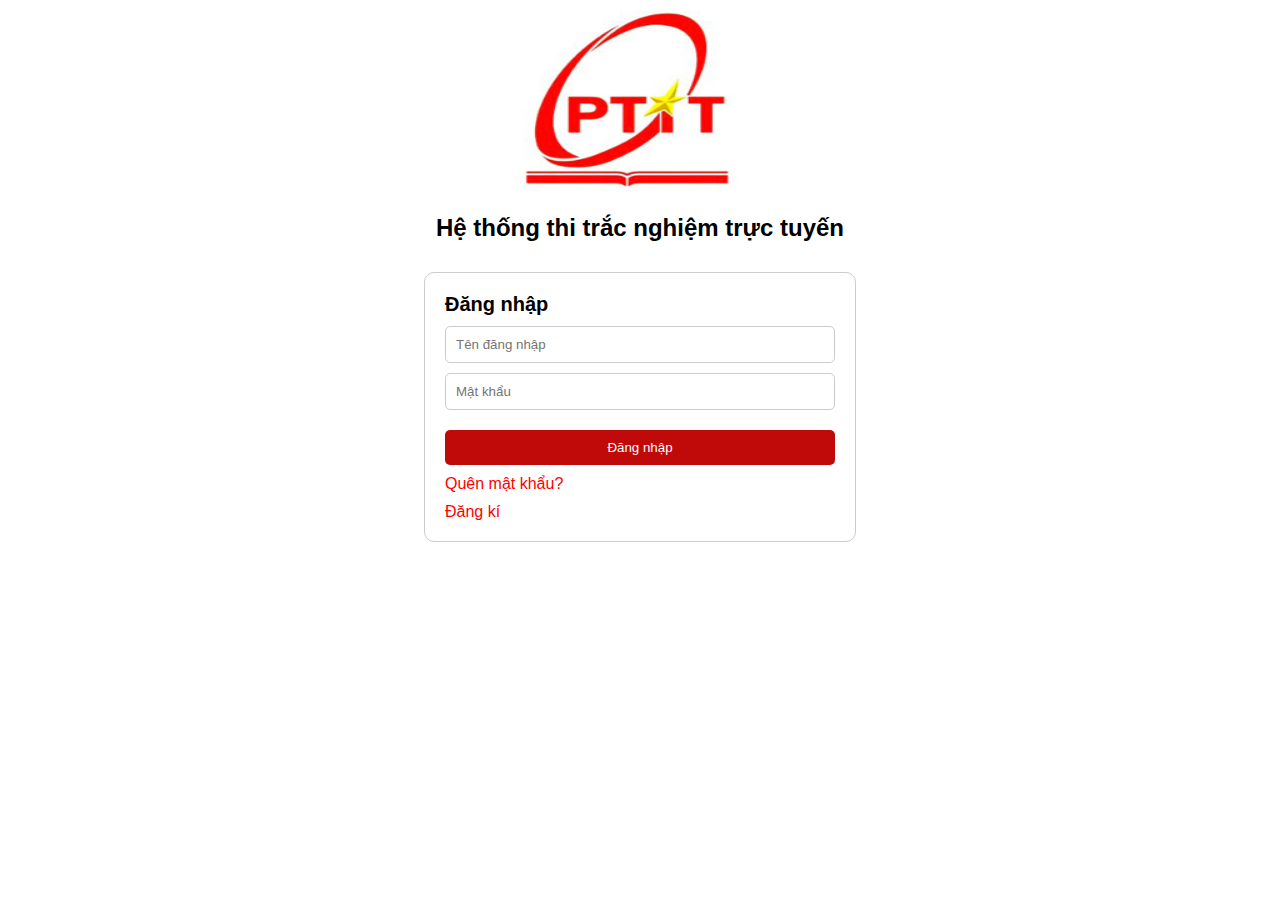
<file: index.html>
<!DOCTYPE html>
<html lang="vi">
  <head>
    <meta charset="UTF-8" />
    <meta name="viewport" content="width=device-width, initial-scale=1.0" />
    <title>Hệ thống thi trắc nghiệm trực tuyến</title>
    <link rel="stylesheet" href="./login.css" />
  </head>
  <body>
    <div class="container">
      <div class="logo">
        <img src="./logo.png" alt="Logo" />
        <h1>Hệ thống thi trắc nghiệm trực tuyến</h1>
      </div>
      <div class="main">
        <div class="login">
          <h2>Đăng nhập</h2>
          <form action="#">
            <input type="text" name="username" placeholder="Tên đăng nhập" />
            <input type="password" name="password" placeholder="Mật khẩu" />
            <button id="myButton" type="submit">Đăng nhập</button>
            <a href="#">Quên mật khẩu?</a>
            <a href="#" id="register">Đăng kí</a>
          </form>
        </div>
        <div class="register">
          <h2>Đăng ký</h2>
          <form action="#">
            <input type="text" name="username" placeholder="Tên đăng nhập" />
            <input type="email" name="email" placeholder="Email" />
            <input type="password" name="password" placeholder="Mật khẩu" />
            <input
              type="password"
              name="confirm_password"
              placeholder="Xác nhận mật khẩu"
            />
            <button type="submit">Đăng ký</button>
            <a href="#" id="login"> Quay lại trang đăng nhập</a>
          </form>
        </div>
      </div>
    </div>
  </body>
</html>

<script src="./login.js"></script>
</file>
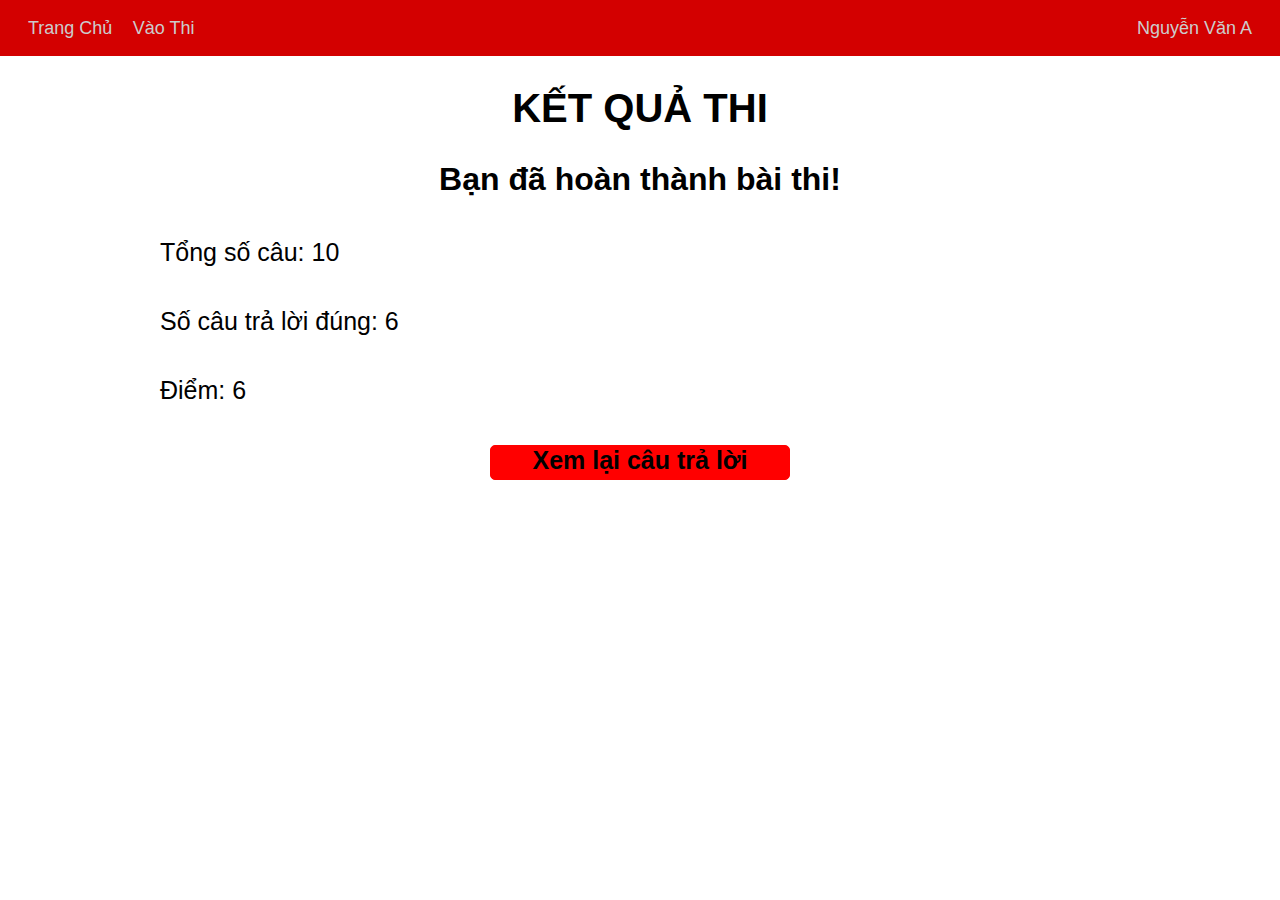
<file: userDashboard/answer/index.html>
<!DOCTYPE html>
<html lang="vi">
<head>
    <meta charset="UTF-8">
    <meta name="viewport" content="width=device-width, initial-scale=1.0">
    <title>Kết quả thi</title>
    <link rel="stylesheet" href="./style.css">
</head>
<body>
    <div class="header">
            <a href="../trangchinh.html" class="header-link ">Trang Chủ</a>
            <a href="../trangchinh.html" class="header-link ">Vào Thi</a>
            <a href="../trangchinh.html" class="header-link user">Nguyễn Văn A</a>
        </div>
    <div class="container">
        <h1 id ="page-name">KẾT QUẢ THI</h1>
        <h1>Bạn đã hoàn thành bài thi!</h1>
        <ul>
            <li>Tổng số câu: 10 <span id="total-questions"></span></li>
            <li>Số câu trả lời đúng: 6 <span id="correct-answers"></span></li>
            <li>Điểm: 6 <span id="score"></span></li>
        </ul>
        <div class="review-answers" onclick="goBack()">Xem lại câu trả lời</a></div>
        <div id="answers-container"></div>
    </div>
    <script src="./main.js"></script>
</body>

</html>
</file>
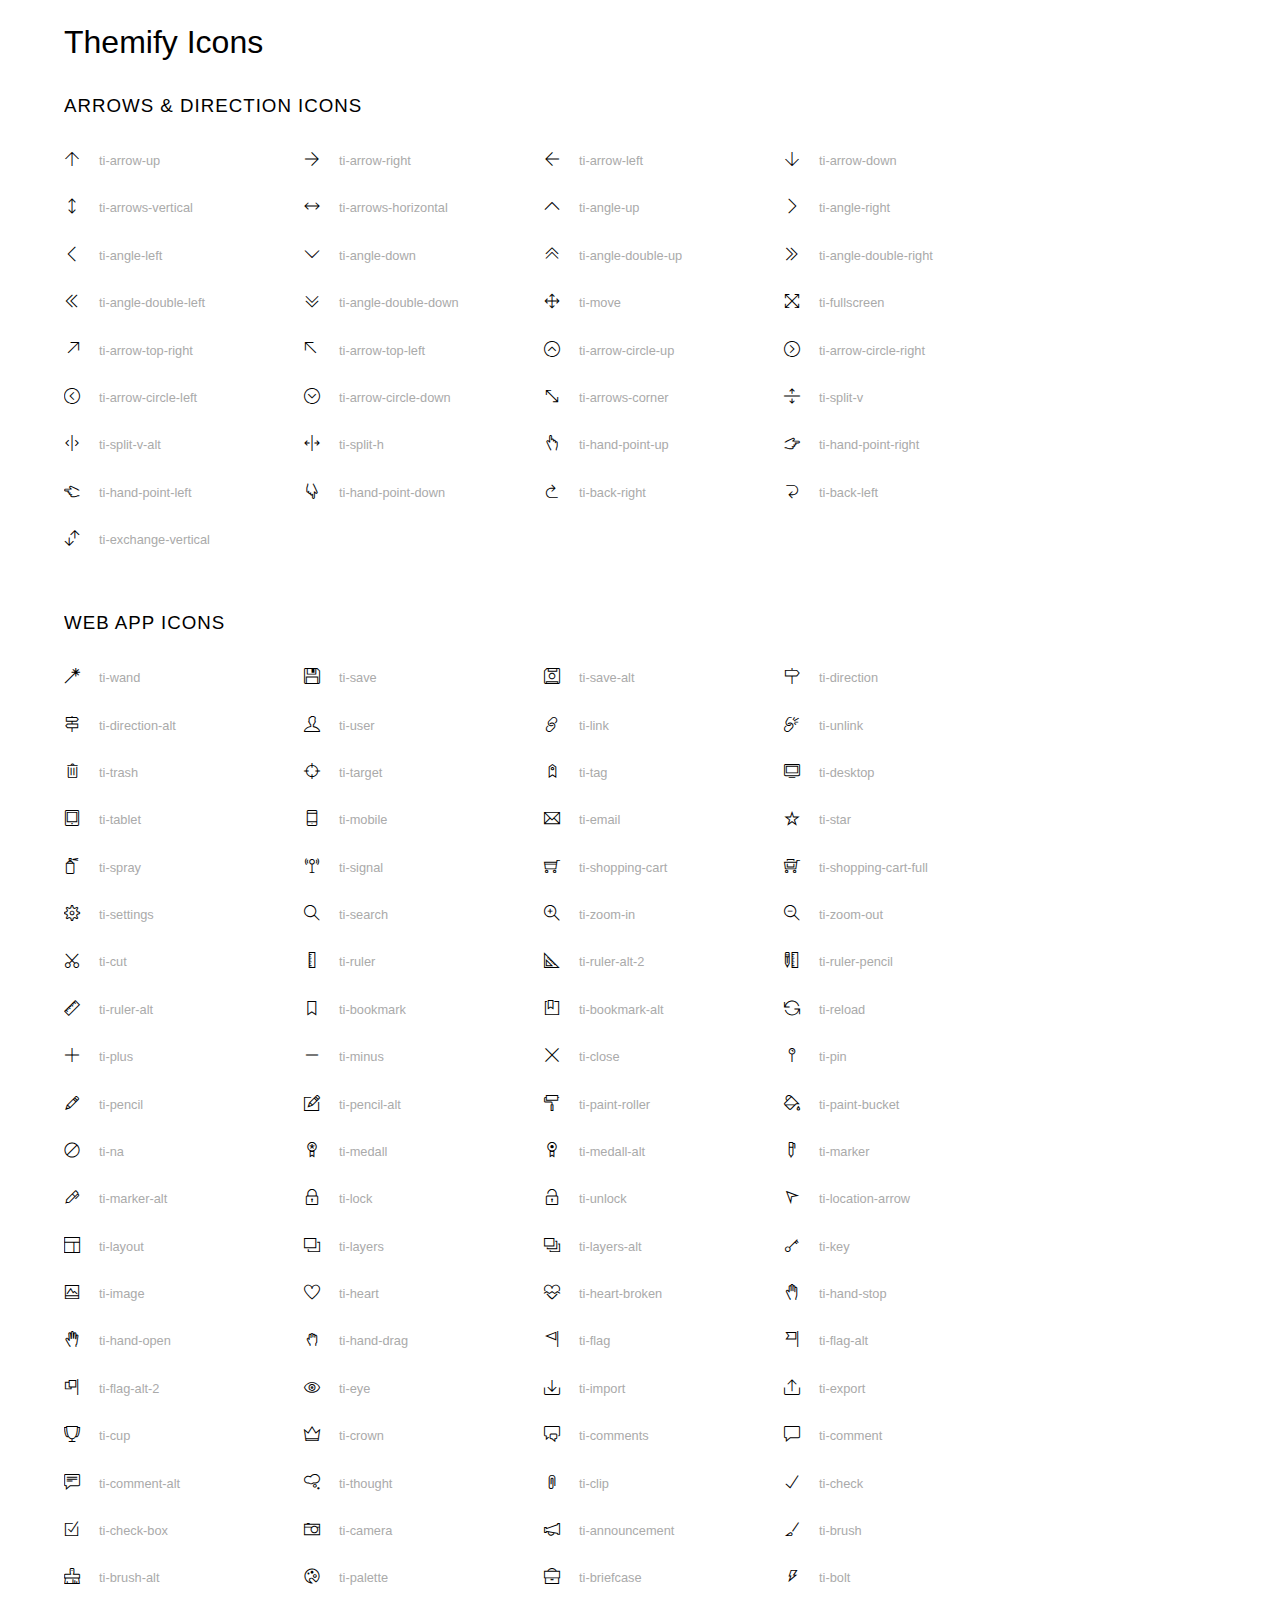
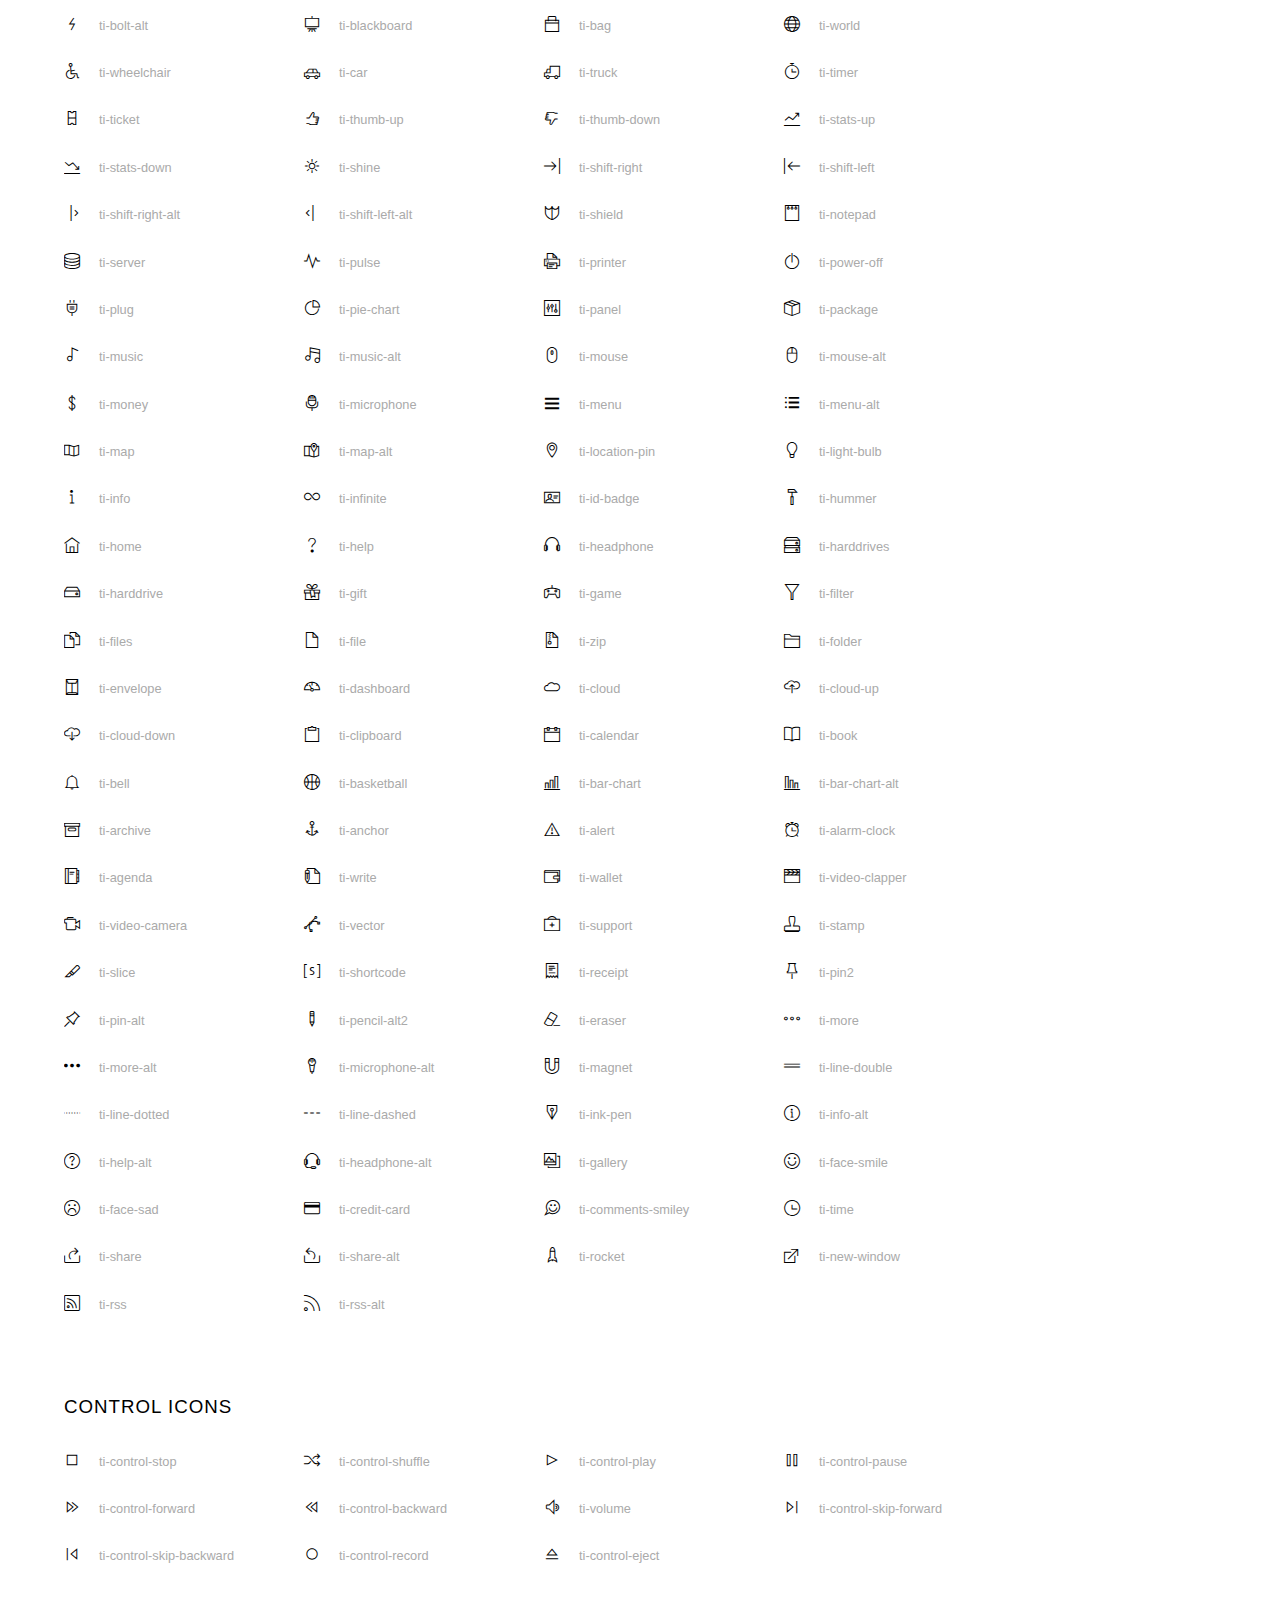
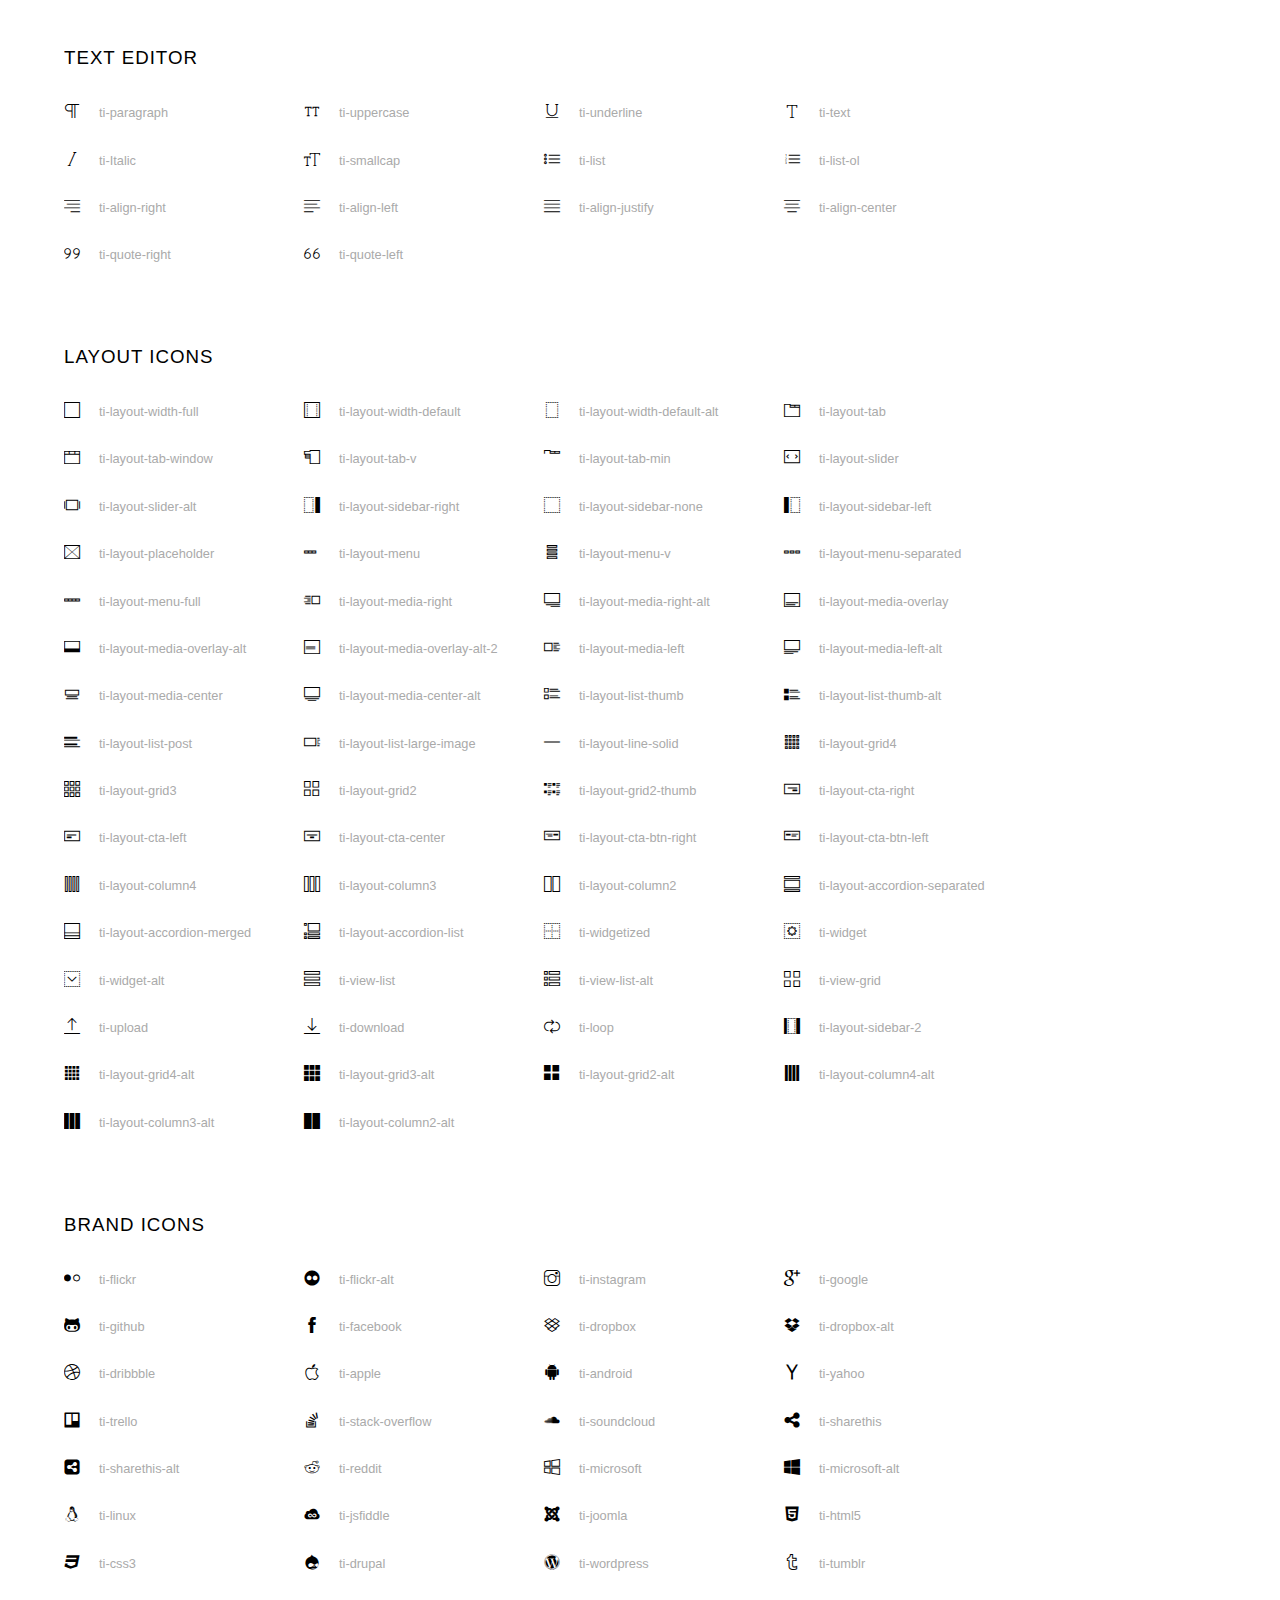
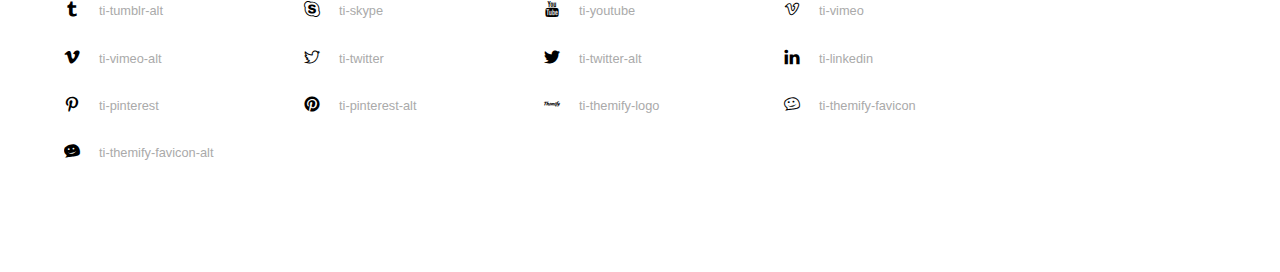
<file: svManage/asset/fonts/themify-icons/index.html>
<!doctype html>
<html>
<head>
	<meta charset="utf-8">
	<title>Themify Icon Font</title>
	<meta name="viewport" content="width=device-width">
	<link rel="stylesheet" href="demo-files/demo.css">
	<link rel="stylesheet" href="themify-icons.css">
	<!--[if lt IE 8]><!-->
	<link rel="stylesheet" href="ie7/ie7.css">
	<!--<![endif]-->
</head>
<body>
	<h1>Themify Icons</h1>

	<div class="icon-section">

		<div class="icon-section">
			<h3>Arrows &amp; Direction Icons </h3>

			<div class="icon-container">
				<span class="ti-arrow-up"></span><span class="icon-name"> ti-arrow-up</span>
			</div>
			<div class="icon-container">
				<span class="ti-arrow-right"></span><span class="icon-name"> ti-arrow-right</span>
			</div>
			<div class="icon-container">
				<span class="ti-arrow-left"></span><span class="icon-name"> ti-arrow-left</span>
			</div>
			<div class="icon-container">
				<span class="ti-arrow-down"></span><span class="icon-name"> ti-arrow-down</span>
			</div>
			<div class="icon-container">
				<span class="ti-arrows-vertical"></span><span class="icon-name"> ti-arrows-vertical</span>
			</div>
			<div class="icon-container">
				<span class="ti-arrows-horizontal"></span><span class="icon-name"> ti-arrows-horizontal</span>
			</div>
			<div class="icon-container">
				<span class="ti-angle-up"></span><span class="icon-name"> ti-angle-up</span>
			</div>
			<div class="icon-container">
				<span class="ti-angle-right"></span><span class="icon-name"> ti-angle-right</span>
			</div>
			<div class="icon-container">
				<span class="ti-angle-left"></span><span class="icon-name"> ti-angle-left</span>
			</div>
			<div class="icon-container">
				<span class="ti-angle-down"></span><span class="icon-name"> ti-angle-down</span>
			</div>	
			<div class="icon-container">
				<span class="ti-angle-double-up"></span><span class="icon-name"> ti-angle-double-up</span>
			</div>
			<div class="icon-container">
				<span class="ti-angle-double-right"></span><span class="icon-name"> ti-angle-double-right</span>
			</div>
			<div class="icon-container">
				<span class="ti-angle-double-left"></span><span class="icon-name"> ti-angle-double-left</span>
			</div>
			<div class="icon-container">
				<span class="ti-angle-double-down"></span><span class="icon-name"> ti-angle-double-down</span>
			</div>					
			<div class="icon-container">
				<span class="ti-move"></span><span class="icon-name"> ti-move</span>
			</div>
			<div class="icon-container">
				<span class="ti-fullscreen"></span><span class="icon-name"> ti-fullscreen</span>
			</div>
			<div class="icon-container">
				<span class="ti-arrow-top-right"></span><span class="icon-name"> ti-arrow-top-right</span>
			</div>
			<div class="icon-container">
				<span class="ti-arrow-top-left"></span><span class="icon-name"> ti-arrow-top-left</span>
			</div>
			<div class="icon-container">
				<span class="ti-arrow-circle-up"></span><span class="icon-name"> ti-arrow-circle-up</span>
			</div>
			<div class="icon-container">
				<span class="ti-arrow-circle-right"></span><span class="icon-name"> ti-arrow-circle-right</span>
			</div>
			<div class="icon-container">
				<span class="ti-arrow-circle-left"></span><span class="icon-name"> ti-arrow-circle-left</span>
			</div>
			<div class="icon-container">
				<span class="ti-arrow-circle-down"></span><span class="icon-name"> ti-arrow-circle-down</span>
			</div>
			<div class="icon-container">
				<span class="ti-arrows-corner"></span><span class="icon-name"> ti-arrows-corner</span>
			</div>
			<div class="icon-container">
				<span class="ti-split-v"></span><span class="icon-name"> ti-split-v</span>
			</div>

			<div class="icon-container">
				<span class="ti-split-v-alt"></span><span class="icon-name"> ti-split-v-alt</span>
			</div>
			<div class="icon-container">
				<span class="ti-split-h"></span><span class="icon-name"> ti-split-h</span>
			</div>
			<div class="icon-container">
				<span class="ti-hand-point-up"></span><span class="icon-name"> ti-hand-point-up</span>
			</div>
			<div class="icon-container">
				<span class="ti-hand-point-right"></span><span class="icon-name"> ti-hand-point-right</span>
			</div>
			<div class="icon-container">
				<span class="ti-hand-point-left"></span><span class="icon-name"> ti-hand-point-left</span>
			</div>
			<div class="icon-container">
				<span class="ti-hand-point-down"></span><span class="icon-name"> ti-hand-point-down</span>
			</div>
			<div class="icon-container">
				<span class="ti-back-right"></span><span class="icon-name"> ti-back-right</span>
			</div>
			<div class="icon-container">
				<span class="ti-back-left"></span><span class="icon-name"> ti-back-left</span>
			</div>
			<div class="icon-container">
				<span class="ti-exchange-vertical"></span><span class="icon-name"> ti-exchange-vertical</span>
			</div>

		</div> <!-- Arrows Icons -->



		<h3>Web App Icons</h3>
		
		<div class="icon-section">

			<div class="icon-container">
				<span class="ti-wand"></span><span class="icon-name"> ti-wand</span>
			</div>
			<div class="icon-container">
				<span class="ti-save"></span><span class="icon-name"> ti-save</span>
			</div>
			<div class="icon-container">
				<span class="ti-save-alt"></span><span class="icon-name"> ti-save-alt</span>
			</div>

			<div class="icon-container">
				<span class="ti-direction"></span><span class="icon-name"> ti-direction</span>
			</div>
			<div class="icon-container">
				<span class="ti-direction-alt"></span><span class="icon-name"> ti-direction-alt</span>
			</div>
			<div class="icon-container">
				<span class="ti-user"></span><span class="icon-name"> ti-user</span>
			</div>
			<div class="icon-container">
				<span class="ti-link"></span><span class="icon-name"> ti-link</span>
			</div>
			<div class="icon-container">
				<span class="ti-unlink"></span><span class="icon-name"> ti-unlink</span>
			</div>
			<div class="icon-container">
				<span class="ti-trash"></span><span class="icon-name"> ti-trash</span>
			</div>
			<div class="icon-container">
				<span class="ti-target"></span><span class="icon-name"> ti-target</span>
			</div>
			<div class="icon-container">
				<span class="ti-tag"></span><span class="icon-name"> ti-tag</span>
			</div>
			<div class="icon-container">
				<span class="ti-desktop"></span><span class="icon-name"> ti-desktop</span>
			</div>
			<div class="icon-container">
				<span class="ti-tablet"></span><span class="icon-name"> ti-tablet</span>
			</div>
			<div class="icon-container">
				<span class="ti-mobile"></span><span class="icon-name"> ti-mobile</span>
			</div>
			<div class="icon-container">
				<span class="ti-email"></span><span class="icon-name"> ti-email</span>
			</div>	
			<div class="icon-container">
				<span class="ti-star"></span><span class="icon-name"> ti-star</span>
			</div>
			<div class="icon-container">
				<span class="ti-spray"></span><span class="icon-name"> ti-spray</span>
			</div>
			<div class="icon-container">
				<span class="ti-signal"></span><span class="icon-name"> ti-signal</span>
			</div>
			<div class="icon-container">
				<span class="ti-shopping-cart"></span><span class="icon-name"> ti-shopping-cart</span>
			</div>
			<div class="icon-container">
				<span class="ti-shopping-cart-full"></span><span class="icon-name"> ti-shopping-cart-full</span>
			</div>
			<div class="icon-container">
				<span class="ti-settings"></span><span class="icon-name"> ti-settings</span>
			</div>
			<div class="icon-container">
				<span class="ti-search"></span><span class="icon-name"> ti-search</span>
			</div>
			<div class="icon-container">
				<span class="ti-zoom-in"></span><span class="icon-name"> ti-zoom-in</span>
			</div>
			<div class="icon-container">
				<span class="ti-zoom-out"></span><span class="icon-name"> ti-zoom-out</span>
			</div>
			<div class="icon-container">
				<span class="ti-cut"></span><span class="icon-name"> ti-cut</span>
			</div>
			<div class="icon-container">
				<span class="ti-ruler"></span><span class="icon-name"> ti-ruler</span>
			</div>
			<div class="icon-container">
				<span class="ti-ruler-alt-2"></span><span class="icon-name"> ti-ruler-alt-2</span>
			</div>			
			<div class="icon-container">
				<span class="ti-ruler-pencil"></span><span class="icon-name"> ti-ruler-pencil</span>
			</div>
			<div class="icon-container">
				<span class="ti-ruler-alt"></span><span class="icon-name"> ti-ruler-alt</span>
			</div>
			<div class="icon-container">
				<span class="ti-bookmark"></span><span class="icon-name"> ti-bookmark</span>
			</div>
			<div class="icon-container">
				<span class="ti-bookmark-alt"></span><span class="icon-name"> ti-bookmark-alt</span>
			</div>
			<div class="icon-container">
				<span class="ti-reload"></span><span class="icon-name"> ti-reload</span>
			</div>
			<div class="icon-container">
				<span class="ti-plus"></span><span class="icon-name"> ti-plus</span>
			</div>
			<div class="icon-container">
				<span class="ti-minus"></span><span class="icon-name"> ti-minus</span>
			</div>
			<div class="icon-container">
				<span class="ti-close"></span><span class="icon-name"> ti-close</span>
			</div>			
			<div class="icon-container">
				<span class="ti-pin"></span><span class="icon-name"> ti-pin</span>
			</div>
			<div class="icon-container">
				<span class="ti-pencil"></span><span class="icon-name"> ti-pencil</span>
			</div>
					
		  	<div class="icon-container">
				<span class="ti-pencil-alt"></span><span class="icon-name"> ti-pencil-alt</span>
			</div>
			<div class="icon-container">
				<span class="ti-paint-roller"></span><span class="icon-name"> ti-paint-roller</span>
			</div>
			<div class="icon-container">
				<span class="ti-paint-bucket"></span><span class="icon-name"> ti-paint-bucket</span>
			</div>
			<div class="icon-container">
				<span class="ti-na"></span><span class="icon-name"> ti-na</span>
			</div>
			<div class="icon-container">
				<span class="ti-medall"></span><span class="icon-name"> ti-medall</span>
			</div>
			<div class="icon-container">
				<span class="ti-medall-alt"></span><span class="icon-name"> ti-medall-alt</span>
			</div>
			<div class="icon-container">
				<span class="ti-marker"></span><span class="icon-name"> ti-marker</span>
			</div>
			<div class="icon-container">
				<span class="ti-marker-alt"></span><span class="icon-name"> ti-marker-alt</span>
			</div>

			<div class="icon-container">
				<span class="ti-lock"></span><span class="icon-name"> ti-lock</span>
			</div>
			<div class="icon-container">
				<span class="ti-unlock"></span><span class="icon-name"> ti-unlock</span>
			</div>
			<div class="icon-container">
				<span class="ti-location-arrow"></span><span class="icon-name"> ti-location-arrow</span>
			</div>
			<div class="icon-container">
				<span class="ti-layout"></span><span class="icon-name"> ti-layout</span>
			</div>
			<div class="icon-container">
				<span class="ti-layers"></span><span class="icon-name"> ti-layers</span>
			</div>
			<div class="icon-container">
				<span class="ti-layers-alt"></span><span class="icon-name"> ti-layers-alt</span>
			</div>
			<div class="icon-container">
				<span class="ti-key"></span><span class="icon-name"> ti-key</span>
			</div>
			<div class="icon-container">
				<span class="ti-image"></span><span class="icon-name"> ti-image</span>
			</div>
			<div class="icon-container">
				<span class="ti-heart"></span><span class="icon-name"> ti-heart</span>
			</div>
			<div class="icon-container">
				<span class="ti-heart-broken"></span><span class="icon-name"> ti-heart-broken</span>
			</div>
			<div class="icon-container">
				<span class="ti-hand-stop"></span><span class="icon-name"> ti-hand-stop</span>
			</div>
			<div class="icon-container">
				<span class="ti-hand-open"></span><span class="icon-name"> ti-hand-open</span>
			</div>
			<div class="icon-container">
				<span class="ti-hand-drag"></span><span class="icon-name"> ti-hand-drag</span>
			</div>
			<div class="icon-container">
				<span class="ti-flag"></span><span class="icon-name"> ti-flag</span>
			</div>
			<div class="icon-container">
				<span class="ti-flag-alt"></span><span class="icon-name"> ti-flag-alt</span>
			</div>
			<div class="icon-container">
				<span class="ti-flag-alt-2"></span><span class="icon-name"> ti-flag-alt-2</span>
			</div>
			<div class="icon-container">
				<span class="ti-eye"></span><span class="icon-name"> ti-eye</span>
			</div>
			<div class="icon-container">
				<span class="ti-import"></span><span class="icon-name"> ti-import</span>
			</div>			
			<div class="icon-container">
				<span class="ti-export"></span><span class="icon-name"> ti-export</span>
			</div>
			<div class="icon-container">
				<span class="ti-cup"></span><span class="icon-name"> ti-cup</span>
			</div>
			<div class="icon-container">
				<span class="ti-crown"></span><span class="icon-name"> ti-crown</span>
			</div>
			<div class="icon-container">
				<span class="ti-comments"></span><span class="icon-name"> ti-comments</span>
			</div>
			<div class="icon-container">
				<span class="ti-comment"></span><span class="icon-name"> ti-comment</span>
			</div>
			<div class="icon-container">
				<span class="ti-comment-alt"></span><span class="icon-name"> ti-comment-alt</span>
			</div>
			<div class="icon-container">
				<span class="ti-thought"></span><span class="icon-name"> ti-thought</span>
			</div>			
			<div class="icon-container">
				<span class="ti-clip"></span><span class="icon-name"> ti-clip</span>
			</div>

			<div class="icon-container">
				<span class="ti-check"></span><span class="icon-name"> ti-check</span>
			</div>
			<div class="icon-container">
				<span class="ti-check-box"></span><span class="icon-name"> ti-check-box</span>
			</div>
			<div class="icon-container">
				<span class="ti-camera"></span><span class="icon-name"> ti-camera</span>
			</div>
			<div class="icon-container">
				<span class="ti-announcement"></span><span class="icon-name"> ti-announcement</span>
			</div>
			<div class="icon-container">
				<span class="ti-brush"></span><span class="icon-name"> ti-brush</span>
			</div>
			<div class="icon-container">
				<span class="ti-brush-alt"></span><span class="icon-name"> ti-brush-alt</span>
			</div>
			<div class="icon-container">
				<span class="ti-palette"></span><span class="icon-name"> ti-palette</span>
			</div>			
			<div class="icon-container">
				<span class="ti-briefcase"></span><span class="icon-name"> ti-briefcase</span>
			</div>
			<div class="icon-container">
				<span class="ti-bolt"></span><span class="icon-name"> ti-bolt</span>
			</div>
			<div class="icon-container">
				<span class="ti-bolt-alt"></span><span class="icon-name"> ti-bolt-alt</span>
			</div>
			<div class="icon-container">
				<span class="ti-blackboard"></span><span class="icon-name"> ti-blackboard</span>
			</div>
			<div class="icon-container">
				<span class="ti-bag"></span><span class="icon-name"> ti-bag</span>
			</div>
			<div class="icon-container">
				<span class="ti-world"></span><span class="icon-name"> ti-world</span>
			</div>
			<div class="icon-container">
				<span class="ti-wheelchair"></span><span class="icon-name"> ti-wheelchair</span>
			</div>
			<div class="icon-container">
				<span class="ti-car"></span><span class="icon-name"> ti-car</span>
			</div>
			<div class="icon-container">
				<span class="ti-truck"></span><span class="icon-name"> ti-truck</span>
			</div>
			<div class="icon-container">
				<span class="ti-timer"></span><span class="icon-name"> ti-timer</span>
			</div>
			<div class="icon-container">
				<span class="ti-ticket"></span><span class="icon-name"> ti-ticket</span>
			</div>
			<div class="icon-container">
				<span class="ti-thumb-up"></span><span class="icon-name"> ti-thumb-up</span>
			</div>
			<div class="icon-container">
				<span class="ti-thumb-down"></span><span class="icon-name"> ti-thumb-down</span>
			</div>

			<div class="icon-container">
				<span class="ti-stats-up"></span><span class="icon-name"> ti-stats-up</span>
			</div>
			<div class="icon-container">
				<span class="ti-stats-down"></span><span class="icon-name"> ti-stats-down</span>
			</div>
			<div class="icon-container">
				<span class="ti-shine"></span><span class="icon-name"> ti-shine</span>
			</div>
			<div class="icon-container">
				<span class="ti-shift-right"></span><span class="icon-name"> ti-shift-right</span>
			</div>
			<div class="icon-container">
				<span class="ti-shift-left"></span><span class="icon-name"> ti-shift-left</span>
			</div>

			<div class="icon-container">
				<span class="ti-shift-right-alt"></span><span class="icon-name"> ti-shift-right-alt</span>
			</div>
			<div class="icon-container">
				<span class="ti-shift-left-alt"></span><span class="icon-name"> ti-shift-left-alt</span>
			</div>
			<div class="icon-container">
				<span class="ti-shield"></span><span class="icon-name"> ti-shield</span>
			</div>
			<div class="icon-container">
				<span class="ti-notepad"></span><span class="icon-name"> ti-notepad</span>
			</div>
			<div class="icon-container">
				<span class="ti-server"></span><span class="icon-name"> ti-server</span>
			</div>

			<div class="icon-container">
				<span class="ti-pulse"></span><span class="icon-name"> ti-pulse</span>
			</div>
			<div class="icon-container">
				<span class="ti-printer"></span><span class="icon-name"> ti-printer</span>
			</div>
			<div class="icon-container">
				<span class="ti-power-off"></span><span class="icon-name"> ti-power-off</span>
			</div>
			<div class="icon-container">
				<span class="ti-plug"></span><span class="icon-name"> ti-plug</span>
			</div>
			<div class="icon-container">
				<span class="ti-pie-chart"></span><span class="icon-name"> ti-pie-chart</span>
			</div>

			<div class="icon-container">
				<span class="ti-panel"></span><span class="icon-name"> ti-panel</span>
			</div>
			<div class="icon-container">
				<span class="ti-package"></span><span class="icon-name"> ti-package</span>
			</div>
			<div class="icon-container">
				<span class="ti-music"></span><span class="icon-name"> ti-music</span>
			</div>
			<div class="icon-container">
				<span class="ti-music-alt"></span><span class="icon-name"> ti-music-alt</span>
			</div>
			<div class="icon-container">
				<span class="ti-mouse"></span><span class="icon-name"> ti-mouse</span>
			</div>
			<div class="icon-container">
				<span class="ti-mouse-alt"></span><span class="icon-name"> ti-mouse-alt</span>
			</div>
			<div class="icon-container">
				<span class="ti-money"></span><span class="icon-name"> ti-money</span>
			</div>
			<div class="icon-container">
				<span class="ti-microphone"></span><span class="icon-name"> ti-microphone</span>
			</div>
			<div class="icon-container">
				<span class="ti-menu"></span><span class="icon-name"> ti-menu</span>
			</div>
			<div class="icon-container">
				<span class="ti-menu-alt"></span><span class="icon-name"> ti-menu-alt</span>
			</div>
			<div class="icon-container">
				<span class="ti-map"></span><span class="icon-name"> ti-map</span>
			</div>
			<div class="icon-container">
				<span class="ti-map-alt"></span><span class="icon-name"> ti-map-alt</span>
			</div>

			<div class="icon-container">
				<span class="ti-location-pin"></span><span class="icon-name"> ti-location-pin</span>
			</div>

			<div class="icon-container">
				<span class="ti-light-bulb"></span><span class="icon-name"> ti-light-bulb</span>
			</div>
			<div class="icon-container">
				<span class="ti-info"></span><span class="icon-name"> ti-info</span>
			</div>
			<div class="icon-container">
				<span class="ti-infinite"></span><span class="icon-name"> ti-infinite</span>
			</div>
			<div class="icon-container">
				<span class="ti-id-badge"></span><span class="icon-name"> ti-id-badge</span>
			</div>
			<div class="icon-container">
				<span class="ti-hummer"></span><span class="icon-name"> ti-hummer</span>
			</div>
			<div class="icon-container">
				<span class="ti-home"></span><span class="icon-name"> ti-home</span>
			</div>
			<div class="icon-container">
				<span class="ti-help"></span><span class="icon-name"> ti-help</span>
			</div>
			<div class="icon-container">
				<span class="ti-headphone"></span><span class="icon-name"> ti-headphone</span>
			</div>
			<div class="icon-container">
				<span class="ti-harddrives"></span><span class="icon-name"> ti-harddrives</span>
			</div>
			<div class="icon-container">
				<span class="ti-harddrive"></span><span class="icon-name"> ti-harddrive</span>
			</div>
			<div class="icon-container">
				<span class="ti-gift"></span><span class="icon-name"> ti-gift</span>
			</div>
			<div class="icon-container">
				<span class="ti-game"></span><span class="icon-name"> ti-game</span>
			</div>
			<div class="icon-container">
				<span class="ti-filter"></span><span class="icon-name"> ti-filter</span>
			</div>
			<div class="icon-container">
				<span class="ti-files"></span><span class="icon-name"> ti-files</span>
			</div>
			<div class="icon-container">
				<span class="ti-file"></span><span class="icon-name"> ti-file</span>
			</div>
			<div class="icon-container">
				<span class="ti-zip"></span><span class="icon-name"> ti-zip</span>
			</div>
			<div class="icon-container">
				<span class="ti-folder"></span><span class="icon-name"> ti-folder</span>
			</div>			
			<div class="icon-container">
				<span class="ti-envelope"></span><span class="icon-name"> ti-envelope</span>
			</div>


			<div class="icon-container">
				<span class="ti-dashboard"></span><span class="icon-name"> ti-dashboard</span>
			</div>
			<div class="icon-container">
				<span class="ti-cloud"></span><span class="icon-name"> ti-cloud</span>
			</div>
			<div class="icon-container">
				<span class="ti-cloud-up"></span><span class="icon-name"> ti-cloud-up</span>
			</div>
			<div class="icon-container">
				<span class="ti-cloud-down"></span><span class="icon-name"> ti-cloud-down</span>
			</div>
			<div class="icon-container">
				<span class="ti-clipboard"></span><span class="icon-name"> ti-clipboard</span>
			</div>
			<div class="icon-container">
				<span class="ti-calendar"></span><span class="icon-name"> ti-calendar</span>
			</div>
			<div class="icon-container">
				<span class="ti-book"></span><span class="icon-name"> ti-book</span>
			</div>
			<div class="icon-container">
				<span class="ti-bell"></span><span class="icon-name"> ti-bell</span>
			</div>
			<div class="icon-container">
				<span class="ti-basketball"></span><span class="icon-name"> ti-basketball</span>
			</div>
			<div class="icon-container">
				<span class="ti-bar-chart"></span><span class="icon-name"> ti-bar-chart</span>
			</div>
			<div class="icon-container">
				<span class="ti-bar-chart-alt"></span><span class="icon-name"> ti-bar-chart-alt</span>
			</div>


			<div class="icon-container">
				<span class="ti-archive"></span><span class="icon-name"> ti-archive</span>
			</div>
			<div class="icon-container">
				<span class="ti-anchor"></span><span class="icon-name"> ti-anchor</span>
			</div>

			<div class="icon-container">
				<span class="ti-alert"></span><span class="icon-name"> ti-alert</span>
			</div>
			<div class="icon-container">
				<span class="ti-alarm-clock"></span><span class="icon-name"> ti-alarm-clock</span>
			</div>
			<div class="icon-container">
				<span class="ti-agenda"></span><span class="icon-name"> ti-agenda</span>
			</div>
			<div class="icon-container">
				<span class="ti-write"></span><span class="icon-name"> ti-write</span>
			</div>

			<div class="icon-container">
				<span class="ti-wallet"></span><span class="icon-name"> ti-wallet</span>
			</div>
			<div class="icon-container">
				<span class="ti-video-clapper"></span><span class="icon-name"> ti-video-clapper</span>
			</div>
			<div class="icon-container">
				<span class="ti-video-camera"></span><span class="icon-name"> ti-video-camera</span>
			</div>
			<div class="icon-container">
				<span class="ti-vector"></span><span class="icon-name"> ti-vector</span>
			</div>

			<div class="icon-container">
				<span class="ti-support"></span><span class="icon-name"> ti-support</span>
			</div>
			<div class="icon-container">
				<span class="ti-stamp"></span><span class="icon-name"> ti-stamp</span>
			</div>
			<div class="icon-container">
				<span class="ti-slice"></span><span class="icon-name"> ti-slice</span>
			</div>
			<div class="icon-container">
				<span class="ti-shortcode"></span><span class="icon-name"> ti-shortcode</span>
			</div>
			<div class="icon-container">
				<span class="ti-receipt"></span><span class="icon-name"> ti-receipt</span>
			</div>
			<div class="icon-container">
				<span class="ti-pin2"></span><span class="icon-name"> ti-pin2</span>
			</div>
			<div class="icon-container">
				<span class="ti-pin-alt"></span><span class="icon-name"> ti-pin-alt</span>
			</div>
			<div class="icon-container">
				<span class="ti-pencil-alt2"></span><span class="icon-name"> ti-pencil-alt2</span>
			</div>
			<div class="icon-container">
				<span class="ti-eraser"></span><span class="icon-name"> ti-eraser</span>
			</div>			
			<div class="icon-container">
				<span class="ti-more"></span><span class="icon-name"> ti-more</span>
			</div>
			<div class="icon-container">
				<span class="ti-more-alt"></span><span class="icon-name"> ti-more-alt</span>
			</div>
			<div class="icon-container">
				<span class="ti-microphone-alt"></span><span class="icon-name"> ti-microphone-alt</span>
			</div>
			<div class="icon-container">
				<span class="ti-magnet"></span><span class="icon-name"> ti-magnet</span>
			</div>
			<div class="icon-container">
				<span class="ti-line-double"></span><span class="icon-name"> ti-line-double</span>
			</div>
			<div class="icon-container">
				<span class="ti-line-dotted"></span><span class="icon-name"> ti-line-dotted</span>
			</div>
			<div class="icon-container">
				<span class="ti-line-dashed"></span><span class="icon-name"> ti-line-dashed</span>
			</div>

			<div class="icon-container">
				<span class="ti-ink-pen"></span><span class="icon-name"> ti-ink-pen</span>
			</div>
			<div class="icon-container">
				<span class="ti-info-alt"></span><span class="icon-name"> ti-info-alt</span>
			</div>
			<div class="icon-container">
				<span class="ti-help-alt"></span><span class="icon-name"> ti-help-alt</span>
			</div>
			<div class="icon-container">
				<span class="ti-headphone-alt"></span><span class="icon-name"> ti-headphone-alt</span>
			</div>

			<div class="icon-container">
				<span class="ti-gallery"></span><span class="icon-name"> ti-gallery</span>
			</div>
			<div class="icon-container">
				<span class="ti-face-smile"></span><span class="icon-name"> ti-face-smile</span>
			</div>
			<div class="icon-container">
				<span class="ti-face-sad"></span><span class="icon-name"> ti-face-sad</span>
			</div>
			<div class="icon-container">
				<span class="ti-credit-card"></span><span class="icon-name"> ti-credit-card</span>
			</div>
			<div class="icon-container">
				<span class="ti-comments-smiley"></span><span class="icon-name"> ti-comments-smiley</span>
			</div>
			<div class="icon-container">
				<span class="ti-time"></span><span class="icon-name"> ti-time</span>
			</div>
			<div class="icon-container">
				<span class="ti-share"></span><span class="icon-name"> ti-share</span>
			</div>
			<div class="icon-container">
				<span class="ti-share-alt"></span><span class="icon-name"> ti-share-alt</span>
			</div>
			<div class="icon-container">
				<span class="ti-rocket"></span><span class="icon-name"> ti-rocket</span>
			</div>

			<div class="icon-container">
				<span class="ti-new-window"></span><span class="icon-name"> ti-new-window</span>
			</div>

			<div class="icon-container">
				<span class="ti-rss"></span><span class="icon-name"> ti-rss</span>
			</div>

			<div class="icon-container">
				<span class="ti-rss-alt"></span><span class="icon-name"> ti-rss-alt</span>
			</div>
			
		</div><!-- Web App Icons -->


		<div class="icon-section">
			<h3>Control Icons</h3>
			<div class="icon-container">
				<span class="ti-control-stop"></span><span class="icon-name"> ti-control-stop</span>
			</div>
			<div class="icon-container">
				<span class="ti-control-shuffle"></span><span class="icon-name"> ti-control-shuffle</span>
			</div>
			<div class="icon-container">
				<span class="ti-control-play"></span><span class="icon-name"> ti-control-play</span>
			</div>
			<div class="icon-container">
				<span class="ti-control-pause"></span><span class="icon-name"> ti-control-pause</span>
			</div>
			<div class="icon-container">
				<span class="ti-control-forward"></span><span class="icon-name"> ti-control-forward</span>
			</div>
			<div class="icon-container">
				<span class="ti-control-backward"></span><span class="icon-name"> ti-control-backward</span>
			</div>	
			<div class="icon-container">
				<span class="ti-volume"></span><span class="icon-name"> ti-volume</span>
			</div>
			<div class="icon-container">
				<span class="ti-control-skip-forward"></span><span class="icon-name"> ti-control-skip-forward</span>
			</div>
			<div class="icon-container">
				<span class="ti-control-skip-backward"></span><span class="icon-name"> ti-control-skip-backward</span>
			</div>
			<div class="icon-container">
				<span class="ti-control-record"></span><span class="icon-name"> ti-control-record</span>
			</div>
			<div class="icon-container">
				<span class="ti-control-eject"></span><span class="icon-name"> ti-control-eject</span>
			</div>			
		</div> <!-- Control Icons -->


		<div class="icon-section">
			<h3>Text Editor</h3>

			<div class="icon-container">
				<span class="ti-paragraph"></span><span class="icon-name"> ti-paragraph</span>
			</div>
			<div class="icon-container">
				<span class="ti-uppercase"></span><span class="icon-name"> ti-uppercase</span>
			</div>

			<div class="icon-container">
				<span class="ti-underline"></span><span class="icon-name"> ti-underline</span>
			</div>
			<div class="icon-container">
				<span class="ti-text"></span><span class="icon-name"> ti-text</span>
			</div>
			<div class="icon-container">
				<span class="ti-Italic"></span><span class="icon-name"> ti-Italic</span>
			</div>
			<div class="icon-container">
				<span class="ti-smallcap"></span><span class="icon-name"> ti-smallcap</span>
			</div>
			<div class="icon-container">
				<span class="ti-list"></span><span class="icon-name"> ti-list</span>
			</div>
			<div class="icon-container">
				<span class="ti-list-ol"></span><span class="icon-name"> ti-list-ol</span>
			</div>
			<div class="icon-container">
				<span class="ti-align-right"></span><span class="icon-name"> ti-align-right</span>
			</div>
			<div class="icon-container">
				<span class="ti-align-left"></span><span class="icon-name"> ti-align-left</span>
			</div>
			<div class="icon-container">
				<span class="ti-align-justify"></span><span class="icon-name"> ti-align-justify</span>
			</div>
			<div class="icon-container">
				<span class="ti-align-center"></span><span class="icon-name"> ti-align-center</span>
			</div>
			<div class="icon-container">
				<span class="ti-quote-right"></span><span class="icon-name"> ti-quote-right</span>
			</div>
			<div class="icon-container">
				<span class="ti-quote-left"></span><span class="icon-name"> ti-quote-left</span>
			</div>

		</div> <!-- Text Editor -->



		<div class="icon-section">
			<h3>Layout Icons</h3>
			<div class="icon-container">
				<span class="ti-layout-width-full"></span><span class="icon-name"> ti-layout-width-full</span>
			</div>
			<div class="icon-container">
				<span class="ti-layout-width-default"></span><span class="icon-name"> ti-layout-width-default</span>
			</div>
			<div class="icon-container">
				<span class="ti-layout-width-default-alt"></span><span class="icon-name"> ti-layout-width-default-alt</span>
			</div>
			<div class="icon-container">
				<span class="ti-layout-tab"></span><span class="icon-name"> ti-layout-tab</span>
			</div>
			<div class="icon-container">
				<span class="ti-layout-tab-window"></span><span class="icon-name"> ti-layout-tab-window</span>
			</div>
			<div class="icon-container">
				<span class="ti-layout-tab-v"></span><span class="icon-name"> ti-layout-tab-v</span>
			</div>
			<div class="icon-container">
				<span class="ti-layout-tab-min"></span><span class="icon-name"> ti-layout-tab-min</span>
			</div>
			<div class="icon-container">
				<span class="ti-layout-slider"></span><span class="icon-name"> ti-layout-slider</span>
			</div>
			<div class="icon-container">
				<span class="ti-layout-slider-alt"></span><span class="icon-name"> ti-layout-slider-alt</span>
			</div>
			<div class="icon-container">
				<span class="ti-layout-sidebar-right"></span><span class="icon-name"> ti-layout-sidebar-right</span>
			</div>
			<div class="icon-container">
				<span class="ti-layout-sidebar-none"></span><span class="icon-name"> ti-layout-sidebar-none</span>
			</div>
			<div class="icon-container">
				<span class="ti-layout-sidebar-left"></span><span class="icon-name"> ti-layout-sidebar-left</span>
			</div>
			<div class="icon-container">
				<span class="ti-layout-placeholder"></span><span class="icon-name"> ti-layout-placeholder</span>
			</div>
			<div class="icon-container">
				<span class="ti-layout-menu"></span><span class="icon-name"> ti-layout-menu</span>
			</div>
			<div class="icon-container">
				<span class="ti-layout-menu-v"></span><span class="icon-name"> ti-layout-menu-v</span>
			</div>
			<div class="icon-container">
				<span class="ti-layout-menu-separated"></span><span class="icon-name"> ti-layout-menu-separated</span>
			</div>
			<div class="icon-container">
				<span class="ti-layout-menu-full"></span><span class="icon-name"> ti-layout-menu-full</span>
			</div>
			<div class="icon-container">
				<span class="ti-layout-media-right"></span><span class="icon-name"> ti-layout-media-right</span>
			</div>
			<div class="icon-container">
				<span class="ti-layout-media-right-alt"></span><span class="icon-name"> ti-layout-media-right-alt</span>
			</div>
			<div class="icon-container">
				<span class="ti-layout-media-overlay"></span><span class="icon-name"> ti-layout-media-overlay</span>
			</div>
			<div class="icon-container">
				<span class="ti-layout-media-overlay-alt"></span><span class="icon-name"> ti-layout-media-overlay-alt</span>
			</div>
			<div class="icon-container">
				<span class="ti-layout-media-overlay-alt-2"></span><span class="icon-name"> ti-layout-media-overlay-alt-2</span>
			</div>
			<div class="icon-container">
				<span class="ti-layout-media-left"></span><span class="icon-name"> ti-layout-media-left</span>
			</div>
			<div class="icon-container">
				<span class="ti-layout-media-left-alt"></span><span class="icon-name"> ti-layout-media-left-alt</span>
			</div>
			<div class="icon-container">
				<span class="ti-layout-media-center"></span><span class="icon-name"> ti-layout-media-center</span>
			</div>
			<div class="icon-container">
				<span class="ti-layout-media-center-alt"></span><span class="icon-name"> ti-layout-media-center-alt</span>
			</div>
			<div class="icon-container">
				<span class="ti-layout-list-thumb"></span><span class="icon-name"> ti-layout-list-thumb</span>
			</div>
			<div class="icon-container">
				<span class="ti-layout-list-thumb-alt"></span><span class="icon-name"> ti-layout-list-thumb-alt</span>
			</div>
			<div class="icon-container">
				<span class="ti-layout-list-post"></span><span class="icon-name"> ti-layout-list-post</span>
			</div>
			<div class="icon-container">
				<span class="ti-layout-list-large-image"></span><span class="icon-name"> ti-layout-list-large-image</span>
			</div>
			<div class="icon-container">
				<span class="ti-layout-line-solid"></span><span class="icon-name"> ti-layout-line-solid</span>
			</div>
			<div class="icon-container">
				<span class="ti-layout-grid4"></span><span class="icon-name"> ti-layout-grid4</span>
			</div>
			<div class="icon-container">
				<span class="ti-layout-grid3"></span><span class="icon-name"> ti-layout-grid3</span>
			</div>
			<div class="icon-container">
				<span class="ti-layout-grid2"></span><span class="icon-name"> ti-layout-grid2</span>
			</div>
			<div class="icon-container">
				<span class="ti-layout-grid2-thumb"></span><span class="icon-name"> ti-layout-grid2-thumb</span>
			</div>
			<div class="icon-container">
				<span class="ti-layout-cta-right"></span><span class="icon-name"> ti-layout-cta-right</span>
			</div>
			<div class="icon-container">
				<span class="ti-layout-cta-left"></span><span class="icon-name"> ti-layout-cta-left</span>
			</div>
			<div class="icon-container">
				<span class="ti-layout-cta-center"></span><span class="icon-name"> ti-layout-cta-center</span>
			</div>
			<div class="icon-container">
				<span class="ti-layout-cta-btn-right"></span><span class="icon-name"> ti-layout-cta-btn-right</span>
			</div>
			<div class="icon-container">
				<span class="ti-layout-cta-btn-left"></span><span class="icon-name"> ti-layout-cta-btn-left</span>
			</div>
			<div class="icon-container">
				<span class="ti-layout-column4"></span><span class="icon-name"> ti-layout-column4</span>
			</div>
			<div class="icon-container">
				<span class="ti-layout-column3"></span><span class="icon-name"> ti-layout-column3</span>
			</div>
			<div class="icon-container">
				<span class="ti-layout-column2"></span><span class="icon-name"> ti-layout-column2</span>
			</div>
			<div class="icon-container">
				<span class="ti-layout-accordion-separated"></span><span class="icon-name"> ti-layout-accordion-separated</span>
			</div>
			<div class="icon-container">
				<span class="ti-layout-accordion-merged"></span><span class="icon-name"> ti-layout-accordion-merged</span>
			</div>
			<div class="icon-container">
				<span class="ti-layout-accordion-list"></span><span class="icon-name"> ti-layout-accordion-list</span>
			</div>
			<div class="icon-container">
				<span class="ti-widgetized"></span><span class="icon-name"> ti-widgetized</span>
			</div>
			<div class="icon-container">
				<span class="ti-widget"></span><span class="icon-name"> ti-widget</span>
			</div>
			<div class="icon-container">
				<span class="ti-widget-alt"></span><span class="icon-name"> ti-widget-alt</span>
			</div>
			<div class="icon-container">
				<span class="ti-view-list"></span><span class="icon-name"> ti-view-list</span>
			</div>
			<div class="icon-container">
				<span class="ti-view-list-alt"></span><span class="icon-name"> ti-view-list-alt</span>
			</div>
			<div class="icon-container">
				<span class="ti-view-grid"></span><span class="icon-name"> ti-view-grid</span>
			</div>
			<div class="icon-container">
				<span class="ti-upload"></span><span class="icon-name"> ti-upload</span>
			</div>
			<div class="icon-container">
				<span class="ti-download"></span><span class="icon-name"> ti-download</span>
			</div>	
			<div class="icon-container">
				<span class="ti-loop"></span><span class="icon-name"> ti-loop</span>
			</div>
			<div class="icon-container">
				<span class="ti-layout-sidebar-2"></span><span class="icon-name"> ti-layout-sidebar-2</span>
			</div>
			<div class="icon-container">
				<span class="ti-layout-grid4-alt"></span><span class="icon-name"> ti-layout-grid4-alt</span>
			</div>
			<div class="icon-container">
				<span class="ti-layout-grid3-alt"></span><span class="icon-name"> ti-layout-grid3-alt</span>
			</div>
			<div class="icon-container">
				<span class="ti-layout-grid2-alt"></span><span class="icon-name"> ti-layout-grid2-alt</span>
			</div>
			<div class="icon-container">
				<span class="ti-layout-column4-alt"></span><span class="icon-name"> ti-layout-column4-alt</span>
			</div>
			<div class="icon-container">
				<span class="ti-layout-column3-alt"></span><span class="icon-name"> ti-layout-column3-alt</span>
			</div>
			<div class="icon-container">
				<span class="ti-layout-column2-alt"></span><span class="icon-name"> ti-layout-column2-alt</span>
			</div>		


		</div> <!-- Layout Icons -->


		<div class="icon-section">
			<h3>Brand Icons</h3>

			<div class="icon-container">
				<span class="ti-flickr"></span><span class="icon-name"> ti-flickr</span>
			</div>
			<div class="icon-container">
				<span class="ti-flickr-alt"></span><span class="icon-name"> ti-flickr-alt</span>
			</div>			
			<div class="icon-container">
				<span class="ti-instagram"></span><span class="icon-name"> ti-instagram</span>
			</div>
			<div class="icon-container">
				<span class="ti-google"></span><span class="icon-name"> ti-google</span>
			</div>
			<div class="icon-container">
				<span class="ti-github"></span><span class="icon-name"> ti-github</span>
			</div>

			<div class="icon-container">
				<span class="ti-facebook"></span><span class="icon-name"> ti-facebook</span>
			</div>
			<div class="icon-container">
				<span class="ti-dropbox"></span><span class="icon-name"> ti-dropbox</span>
			</div>
			<div class="icon-container">
				<span class="ti-dropbox-alt"></span><span class="icon-name"> ti-dropbox-alt</span>
			</div>
			<div class="icon-container">
				<span class="ti-dribbble"></span><span class="icon-name"> ti-dribbble</span>
			</div>
			<div class="icon-container">
				<span class="ti-apple"></span><span class="icon-name"> ti-apple</span>
			</div>
			<div class="icon-container">
				<span class="ti-android"></span><span class="icon-name"> ti-android</span>
			</div>
			<div class="icon-container">
				<span class="ti-yahoo"></span><span class="icon-name"> ti-yahoo</span>
			</div>
			<div class="icon-container">
				<span class="ti-trello"></span><span class="icon-name"> ti-trello</span>
			</div>
			<div class="icon-container">
				<span class="ti-stack-overflow"></span><span class="icon-name"> ti-stack-overflow</span>
			</div>
			<div class="icon-container">
				<span class="ti-soundcloud"></span><span class="icon-name"> ti-soundcloud</span>
			</div>
			<div class="icon-container">
				<span class="ti-sharethis"></span><span class="icon-name"> ti-sharethis</span>
			</div>
			<div class="icon-container">
				<span class="ti-sharethis-alt"></span><span class="icon-name"> ti-sharethis-alt</span>
			</div>
			<div class="icon-container">
				<span class="ti-reddit"></span><span class="icon-name"> ti-reddit</span>
			</div>

			<div class="icon-container">
				<span class="ti-microsoft"></span><span class="icon-name"> ti-microsoft</span>
			</div>
			<div class="icon-container">
				<span class="ti-microsoft-alt"></span><span class="icon-name"> ti-microsoft-alt</span>
			</div>
			<div class="icon-container">
				<span class="ti-linux"></span><span class="icon-name"> ti-linux</span>
			</div>
			<div class="icon-container">
				<span class="ti-jsfiddle"></span><span class="icon-name"> ti-jsfiddle</span>
			</div>
			<div class="icon-container">
				<span class="ti-joomla"></span><span class="icon-name"> ti-joomla</span>
			</div>
			<div class="icon-container">
				<span class="ti-html5"></span><span class="icon-name"> ti-html5</span>
			</div>
			<div class="icon-container">
				<span class="ti-css3"></span><span class="icon-name"> ti-css3</span>
			</div>	
			<div class="icon-container">
				<span class="ti-drupal"></span><span class="icon-name"> ti-drupal</span>
			</div>
			<div class="icon-container">
				<span class="ti-wordpress"></span><span class="icon-name"> ti-wordpress</span>
			</div>		
			<div class="icon-container">
				<span class="ti-tumblr"></span><span class="icon-name"> ti-tumblr</span>
			</div>
			<div class="icon-container">
				<span class="ti-tumblr-alt"></span><span class="icon-name"> ti-tumblr-alt</span>
			</div>
			<div class="icon-container">
				<span class="ti-skype"></span><span class="icon-name"> ti-skype</span>
			</div>
			<div class="icon-container">
				<span class="ti-youtube"></span><span class="icon-name"> ti-youtube</span>
			</div>
			<div class="icon-container">
				<span class="ti-vimeo"></span><span class="icon-name"> ti-vimeo</span>
			</div>
			<div class="icon-container">
				<span class="ti-vimeo-alt"></span><span class="icon-name"> ti-vimeo-alt</span>
			</div>			
			<div class="icon-container">
				<span class="ti-twitter"></span><span class="icon-name"> ti-twitter</span>
			</div>
			<div class="icon-container">
				<span class="ti-twitter-alt"></span><span class="icon-name"> ti-twitter-alt</span>
			</div>
			<div class="icon-container">
				<span class="ti-linkedin"></span><span class="icon-name"> ti-linkedin</span>
			</div>
			<div class="icon-container">
				<span class="ti-pinterest"></span><span class="icon-name"> ti-pinterest</span>
			</div>

			<div class="icon-container">
				<span class="ti-pinterest-alt"></span><span class="icon-name"> ti-pinterest-alt</span>
			</div>
			<div class="icon-container">
				<span class="ti-themify-logo"></span><span class="icon-name"> ti-themify-logo</span>
			</div>
			<div class="icon-container">
				<span class="ti-themify-favicon"></span><span class="icon-name"> ti-themify-favicon</span>
			</div>
			<div class="icon-container">
				<span class="ti-themify-favicon-alt"></span><span class="icon-name"> ti-themify-favicon-alt</span>
			</div>

		</div> <!-- brand Icons -->

	</div>

</body>
</html>
</file>
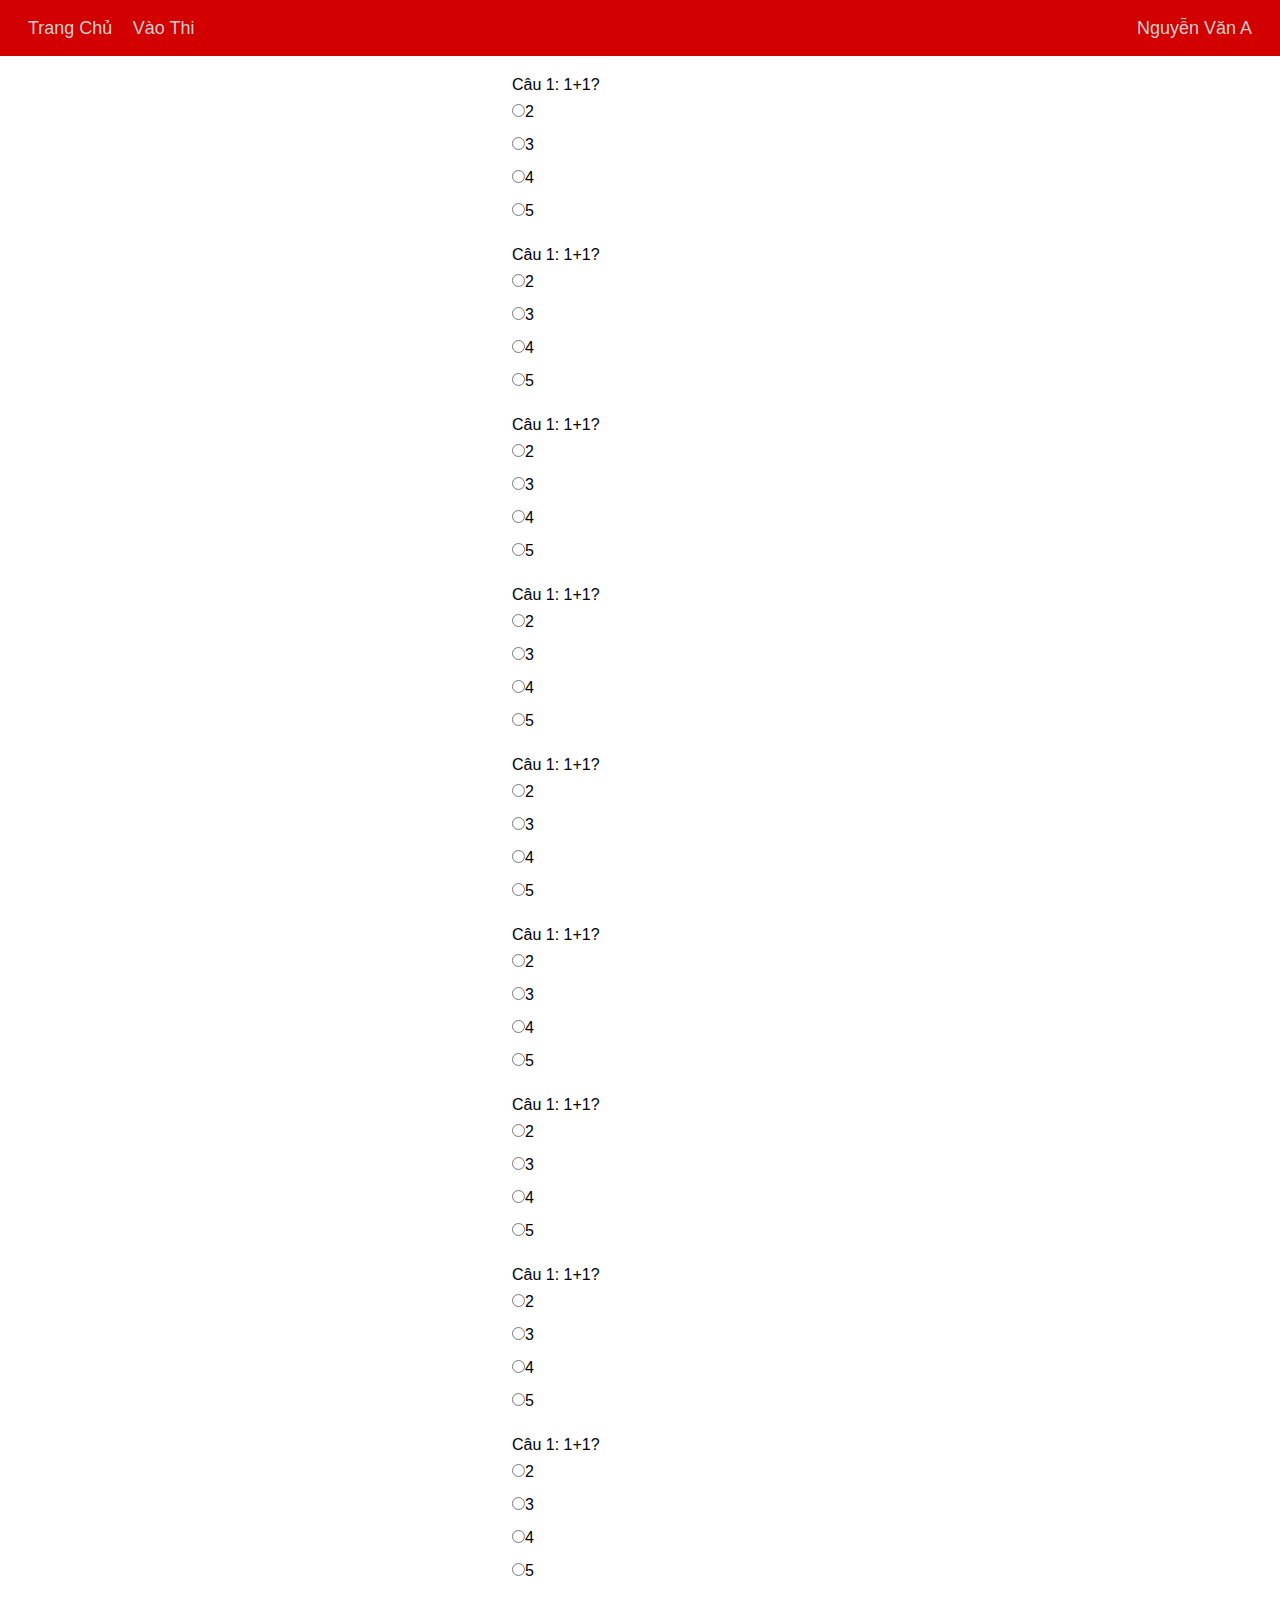
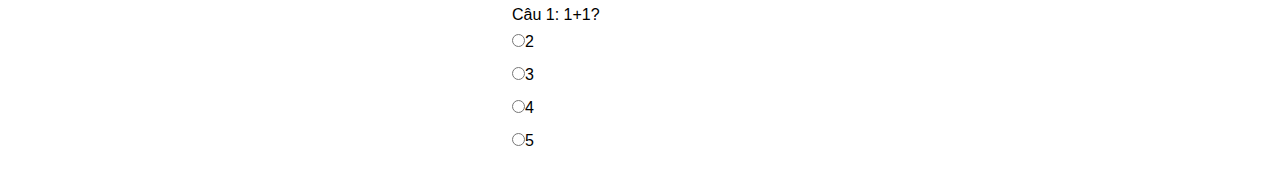
<file: userDashboard/answer/view.html>
<!DOCTYPE html>
<html lang="vi">
    <head>  
        <meta charset="UTF-8">
        <meta name="viewport" width="width=device-width, initial-scale=1.0">
        <title>Xem lại kết quả thi</title>
        <link rel="stylesheet" href="view.css">
    </head>
    <body>
        <div class="header">
            <a href="/" class="header-link ">Trang Chủ</a>
            <a href="/" class="header-link ">Vào Thi</a>
            <a href="/" class="header-link user">Nguyễn Văn A</a>
        </div>
        <div class="w-full">
            <div class="mx-auto mt-[30px] w-[600px] rounded-md border-[1.6px] border-solid border-[#e1e4e8] px-10 py-[26px]">
                <div class="h-[600px] overflow-auto">
                    <div class="ques">
                        <span class="block text-base font-medium text-[#428bca]">Câu 1:</span>
                        <span class="mb-4 mt-2 block text-base font-medium text-black">1+1?</span>
              
                        <div class="border-[1.6px] border-solid border-[#e1e4e8] p-3">
                          <label class="checkbox-inline"><input class="question radio-answer" type="radio" data-id="1" name="1[]" value="2 " data-gtm-form-interact-field-id="0" />2 </label>
                        </div>
                        <div class="border-[1.6px] border-solid border-[#e1e4e8] p-3">
                          <label class="checkbox-inline"><input class="question radio-answer" type="radio" data-id="1" name="1[]" value="3 " data-gtm-form-interact-field-id="0" />3</label>
                        </div>
                        <div class="border-[1.6px] border-solid border-[#e1e4e8] p-3">
                          <label class="checkbox-inline"><input class="question radio-answer" type="radio" data-id="1" name="1[]" value="4 " data-gtm-form-interact-field-id="0" />4</label>
                        </div>
                        <div class="border-[1.6px] border-solid border-[#e1e4e8] p-3">
                          <label class="checkbox-inline"><input class="question radio-answer" type="radio" data-id="1" name="1[]" value="5 " data-gtm-form-interact-field-id="0" />5</label>
                        </div>
                      </div>
                  </div> 
                    <div class="ques">
                        <span class="block text-base font-medium text-[#428bca]">Câu 1:</span>
                        <span class="mb-4 mt-2 block text-base font-medium text-black">1+1?</span>
              
                        <div class="border-[1.6px] border-solid border-[#e1e4e8] p-3">
                          <label class="checkbox-inline"><input class="question radio-answer" type="radio" data-id="1" name="1[]" value="2 " data-gtm-form-interact-field-id="0" />2 </label>
                        </div>
                        <div class="border-[1.6px] border-solid border-[#e1e4e8] p-3">
                          <label class="checkbox-inline"><input class="question radio-answer" type="radio" data-id="1" name="1[]" value="3 " data-gtm-form-interact-field-id="0" />3</label>
                        </div>
                        <div class="border-[1.6px] border-solid border-[#e1e4e8] p-3">
                          <label class="checkbox-inline"><input class="question radio-answer" type="radio" data-id="1" name="1[]" value="4 " data-gtm-form-interact-field-id="0" />4</label>
                        </div>
                        <div class="border-[1.6px] border-solid border-[#e1e4e8] p-3">
                          <label class="checkbox-inline"><input class="question radio-answer" type="radio" data-id="1" name="1[]" value="5 " data-gtm-form-interact-field-id="0" />5</label>
                        </div>
                      </div>

                    <div class="ques">
                        <span class="block text-base font-medium text-[#428bca]">Câu 1:</span>
                        <span class="mb-4 mt-2 block text-base font-medium text-black">1+1?</span>
              
                        <div class="border-[1.6px] border-solid border-[#e1e4e8] p-3">
                          <label class="checkbox-inline"><input class="question radio-answer" type="radio" data-id="1" name="1[]" value="2 " data-gtm-form-interact-field-id="0" />2 </label>
                        </div>
                        <div class="border-[1.6px] border-solid border-[#e1e4e8] p-3">
                          <label class="checkbox-inline"><input class="question radio-answer" type="radio" data-id="1" name="1[]" value="3 " data-gtm-form-interact-field-id="0" />3</label>
                        </div>
                        <div class="border-[1.6px] border-solid border-[#e1e4e8] p-3">
                          <label class="checkbox-inline"><input class="question radio-answer" type="radio" data-id="1" name="1[]" value="4 " data-gtm-form-interact-field-id="0" />4</label>
                        </div>
                        <div class="border-[1.6px] border-solid border-[#e1e4e8] p-3">
                          <label class="checkbox-inline"><input class="question radio-answer" type="radio" data-id="1" name="1[]" value="5 " data-gtm-form-interact-field-id="0" />5</label>
                        </div>
                      </div>

       
                    <div class="ques">
                        <span class="block text-base font-medium text-[#428bca]">Câu 1:</span>
                        <span class="mb-4 mt-2 block text-base font-medium text-black">1+1?</span>
              
                        <div class="border-[1.6px] border-solid border-[#e1e4e8] p-3">
                          <label class="checkbox-inline"><input class="question radio-answer" type="radio" data-id="1" name="1[]" value="2 " data-gtm-form-interact-field-id="0" />2 </label>
                        </div>
                        <div class="border-[1.6px] border-solid border-[#e1e4e8] p-3">
                          <label class="checkbox-inline"><input class="question radio-answer" type="radio" data-id="1" name="1[]" value="3 " data-gtm-form-interact-field-id="0" />3</label>
                        </div>
                        <div class="border-[1.6px] border-solid border-[#e1e4e8] p-3">
                          <label class="checkbox-inline"><input class="question radio-answer" type="radio" data-id="1" name="1[]" value="4 " data-gtm-form-interact-field-id="0" />4</label>
                        </div>
                        <div class="border-[1.6px] border-solid border-[#e1e4e8] p-3">
                          <label class="checkbox-inline"><input class="question radio-answer" type="radio" data-id="1" name="1[]" value="5 " data-gtm-form-interact-field-id="0" />5</label>
                        </div>
                      </div>
 
      
                    <div class="ques">
                        <span class="block text-base font-medium text-[#428bca]">Câu 1:</span>
                        <span class="mb-4 mt-2 block text-base font-medium text-black">1+1?</span>
              
                        <div class="border-[1.6px] border-solid border-[#e1e4e8] p-3">
                          <label class="checkbox-inline"><input class="question radio-answer" type="radio" data-id="1" name="1[]" value="2 " data-gtm-form-interact-field-id="0" />2 </label>
                        </div>
                        <div class="border-[1.6px] border-solid border-[#e1e4e8] p-3">
                          <label class="checkbox-inline"><input class="question radio-answer" type="radio" data-id="1" name="1[]" value="3 " data-gtm-form-interact-field-id="0" />3</label>
                        </div>
                        <div class="border-[1.6px] border-solid border-[#e1e4e8] p-3">
                          <label class="checkbox-inline"><input class="question radio-answer" type="radio" data-id="1" name="1[]" value="4 " data-gtm-form-interact-field-id="0" />4</label>
                        </div>
                        <div class="border-[1.6px] border-solid border-[#e1e4e8] p-3">
                          <label class="checkbox-inline"><input class="question radio-answer" type="radio" data-id="1" name="1[]" value="5 " data-gtm-form-interact-field-id="0" />5</label>
                        </div>
                      </div>


                    <div class="ques">
                        <span class="block text-base font-medium text-[#428bca]">Câu 1:</span>
                        <span class="mb-4 mt-2 block text-base font-medium text-black">1+1?</span>
              
                        <div class="border-[1.6px] border-solid border-[#e1e4e8] p-3">
                          <label class="checkbox-inline"><input class="question radio-answer" type="radio" data-id="1" name="1[]" value="2 " data-gtm-form-interact-field-id="0" />2 </label>
                        </div>
                        <div class="border-[1.6px] border-solid border-[#e1e4e8] p-3">
                          <label class="checkbox-inline"><input class="question radio-answer" type="radio" data-id="1" name="1[]" value="3 " data-gtm-form-interact-field-id="0" />3</label>
                        </div>
                        <div class="border-[1.6px] border-solid border-[#e1e4e8] p-3">
                          <label class="checkbox-inline"><input class="question radio-answer" type="radio" data-id="1" name="1[]" value="4 " data-gtm-form-interact-field-id="0" />4</label>
                        </div>
                        <div class="border-[1.6px] border-solid border-[#e1e4e8] p-3">
                          <label class="checkbox-inline"><input class="question radio-answer" type="radio" data-id="1" name="1[]" value="5 " data-gtm-form-interact-field-id="0" />5</label>
                        </div>
                      </div>

          
                    <div class="ques">
                        <span class="block text-base font-medium text-[#428bca]">Câu 1:</span>
                        <span class="mb-4 mt-2 block text-base font-medium text-black">1+1?</span>
              
                        <div class="border-[1.6px] border-solid border-[#e1e4e8] p-3">
                          <label class="checkbox-inline"><input class="question radio-answer" type="radio" data-id="1" name="1[]" value="2 " data-gtm-form-interact-field-id="0" />2 </label>
                        </div>
                        <div class="border-[1.6px] border-solid border-[#e1e4e8] p-3">
                          <label class="checkbox-inline"><input class="question radio-answer" type="radio" data-id="1" name="1[]" value="3 " data-gtm-form-interact-field-id="0" />3</label>
                        </div>
                        <div class="border-[1.6px] border-solid border-[#e1e4e8] p-3">
                          <label class="checkbox-inline"><input class="question radio-answer" type="radio" data-id="1" name="1[]" value="4 " data-gtm-form-interact-field-id="0" />4</label>
                        </div>
                        <div class="border-[1.6px] border-solid border-[#e1e4e8] p-3">
                          <label class="checkbox-inline"><input class="question radio-answer" type="radio" data-id="1" name="1[]" value="5 " data-gtm-form-interact-field-id="0" />5</label>
                        </div>
                      </div>


                    <div class="ques">
                        <span class="block text-base font-medium text-[#428bca]">Câu 1:</span>
                        <span class="mb-4 mt-2 block text-base font-medium text-black">1+1?</span>
              
                        <div class="border-[1.6px] border-solid border-[#e1e4e8] p-3">
                          <label class="checkbox-inline"><input class="question radio-answer" type="radio" data-id="1" name="1[]" value="2 " data-gtm-form-interact-field-id="0" />2 </label>
                        </div>
                        <div class="border-[1.6px] border-solid border-[#e1e4e8] p-3">
                          <label class="checkbox-inline"><input class="question radio-answer" type="radio" data-id="1" name="1[]" value="3 " data-gtm-form-interact-field-id="0" />3</label>
                        </div>
                        <div class="border-[1.6px] border-solid border-[#e1e4e8] p-3">
                          <label class="checkbox-inline"><input class="question radio-answer" type="radio" data-id="1" name="1[]" value="4 " data-gtm-form-interact-field-id="0" />4</label>
                        </div>
                        <div class="border-[1.6px] border-solid border-[#e1e4e8] p-3">
                          <label class="checkbox-inline"><input class="question radio-answer" type="radio" data-id="1" name="1[]" value="5 " data-gtm-form-interact-field-id="0" />5</label>
                        </div>
                      </div>

            
                    <div class="ques">
                        <span class="block text-base font-medium text-[#428bca]">Câu 1:</span>
                        <span class="mb-4 mt-2 block text-base font-medium text-black">1+1?</span>
              
                        <div class="border-[1.6px] border-solid border-[#e1e4e8] p-3">
                          <label class="checkbox-inline"><input class="question radio-answer" type="radio" data-id="1" name="1[]" value="2 " data-gtm-form-interact-field-id="0" />2 </label>
                        </div>
                        <div class="border-[1.6px] border-solid border-[#e1e4e8] p-3">
                          <label class="checkbox-inline"><input class="question radio-answer" type="radio" data-id="1" name="1[]" value="3 " data-gtm-form-interact-field-id="0" />3</label>
                        </div>
                        <div class="border-[1.6px] border-solid border-[#e1e4e8] p-3">
                          <label class="checkbox-inline"><input class="question radio-answer" type="radio" data-id="1" name="1[]" value="4 " data-gtm-form-interact-field-id="0" />4</label>
                        </div>
                        <div class="border-[1.6px] border-solid border-[#e1e4e8] p-3">
                          <label class="checkbox-inline"><input class="question radio-answer" type="radio" data-id="1" name="1[]" value="5 " data-gtm-form-interact-field-id="0" />5</label>
                        </div>
                      </div>

                    <div class="ques">
                        <span class="block text-base font-medium text-[#428bca]">Câu 1:</span>
                        <span class="mb-4 mt-2 block text-base font-medium text-black">1+1?</span>
              
                        <div class="border-[1.6px] border-solid border-[#e1e4e8] p-3">
                          <label class="checkbox-inline"><input class="question radio-answer" type="radio" data-id="1" name="1[]" value="2 " data-gtm-form-interact-field-id="0" />2 </label>
                        </div>
                        <div class="border-[1.6px] border-solid border-[#e1e4e8] p-3">
                          <label class="checkbox-inline"><input class="question radio-answer" type="radio" data-id="1" name="1[]" value="3 " data-gtm-form-interact-field-id="0" />3</label>
                        </div>
                        <div class="border-[1.6px] border-solid border-[#e1e4e8] p-3">
                          <label class="checkbox-inline"><input class="question radio-answer" type="radio" data-id="1" name="1[]" value="4 " data-gtm-form-interact-field-id="0" />4</label>
                        </div>
                        <div class="border-[1.6px] border-solid border-[#e1e4e8] p-3">
                          <label class="checkbox-inline"><input class="question radio-answer" type="radio" data-id="1" name="1[]" value="5 " data-gtm-form-interact-field-id="0" />5</label>
                        </div>
                      </div>

            </div>
        </div>      
    </body>
</html>
</file>
<file: login.css>
* {
    margin: 0;
    padding: 0;
    box-sizing: border-box;
  }
  
  body {
    font-family: sans-serif;
  }
  
  .container {
    width: 100%;
    max-width: 960px;
    margin: 0 auto;
  }
  
  .logo {
    text-align: center;
    margin-bottom: 30px;
  }
  
  .logo img {
    width: 500px;
    height: 200px;
  }
  
  .logo h1 {
    font-size: 24px;
    margin-top: 10px;
  }
  
  .main {
    display: flex;
    justify-content: center;
  }
  
  .login, .register {
    width: 45%;
    padding: 20px;
    border: 1px solid #ccc;
    border-radius: 10px;
  }

  .register{
    display: none;
  }
  
  .login h2, .register h2 {
    font-size: 20px;
    margin-bottom: 10px;
  }
  
  .login form, .register form {
    display: flex;
    flex-direction: column;
  }
  
  .login form input, .register form input {
    margin-bottom: 10px;
    padding: 10px;
    border: 1px solid #ccc;
    border-radius: 5px;
  }
  
  .login form button, .register form button {
    margin-top: 10px;
    padding: 10px 20px;
    background-color: #c00a0a;
    color: #fff;
    border: none;
    border-radius: 5px;
    cursor: pointer;
  }
  
  .login form a, .register form a {
    margin-top: 10px;
    text-decoration: none;
    color: red;
  }
</file>
<file: userDashboard/answer/style.css>
* {
    margin: 0;
    padding: 0;
    box-sizing: border-box;
  }
  
  body {
    font-family: sans-serif;
  }
.header {
    height: 56px;
    background-color: #d30000; 
    padding: 0 20px;
    color: #ccc; 
}

.header .header-link {
    color: #ccc; 
    font-size: 18px;
    font-weight: 500;
    text-decoration: none; 
    display: inline-block;
    line-height: 56px;
    margin: 0 8px;
}

.header .user {
    float: right; 
}

.header .header-link:hover {
    opacity: 0.6;
}
.container {
    width: 100%;
    max-width: 960px;
    margin: 0 auto;
}
.main {
    display: flex;
    justify-content: center;
  }

#page-name{
    font-size: 40px;
    margin: 30px 0;
}

h1 {
    text-align: center;
    margin-top: 20px;
    margin-bottom: 20px;
}
p {
    margin-top: 30px 0;

}
ul {
    list-style: none;
    padding: 0;
}

li {
    margin: 40px 0;
    font-size: 25px;
}

.review-answers {
    width: 300px;
    height: 35px;
    margin: auto;
    background-color: red;
    color: black;
    border: 1px solid red;
    border-radius: 5px;
    cursor: pointer;
    font-size: 25px;
    font-weight: bold;
    text-align: center;
}

.review-answers:hover{
    background-color: white;
    color: red;
}

#button-reviews{
    padding-bottom: 0;
    font-size: 32px;
}

.overlay {
    position: fixed;
    top: 0;
    left: 0;
    width: 100%;
    height: 100%;
    background-color: rgba(0, 0, 0, 0.5); /* Màu nền với độ mờ */
    z-index: 1000; /* Đảm bảo div đè lên trên các phần tử khác */
}

.popup {
    position: absolute;
    width: 100%;
    height: 100%;
    top: 0;
    left: 0;
    background-color: white;
    padding: 20px;
    box-sizing: border-box;
}

#answers-container {
    display: none;
}

#answers-container .question {
    margin-bottom: 20px;
}

#answers-container .question h3 {
    font-weight: bold;
}

#answers-container .question p {
    margin-bottom: 0px;
}

#answers-container .answer {
    margin-bottom: 20px;
    padding: 20px 20px;
    border: 1px solid #ddd;
}

#answers-container .correct-answer {
    background-color: #00ff00;
}

#answers-container .incorrect-answer {
    background-color: #ff0000;
}
</file>
<file: svManage/asset/fonts/themify-icons/demo-files/demo.css>
body {
	font: normal 1em/1.5em Arial, Helvetica, sans-serif;
	max-width: 90%;
	margin: 30px auto 0;
}
h1, h3 {
	font-weight: normal;
}
h3 {
	font-size: 1.4;
	text-transform: uppercase;
	letter-spacing: 1px;
}

.icon-section {
	margin: 0 0 3em;
	clear: both;
	overflow: hidden;
}
.icon-container {
	width: 240px; 
	padding: .7em 0;
	float: left; 
	position: relative;
	text-align: left;
}
.icon-container [class^="ti-"], 
.icon-container [class*=" ti-"] {
	color: #000;
	position: absolute;
	margin-top: 3px;
	transition: .3s;
}
.icon-container:hover [class^="ti-"],
.icon-container:hover [class*=" ti-"] {
	font-size: 2.2em;
	margin-top: -5px;
}
.icon-container:hover .icon-name {
	color: #000;
}
.icon-name {
	color: #aaa;
	margin-left: 35px;
	font-size: .8em;
	transition: .3s;
}
.icon-container:hover .icon-name {
	margin-left: 45px;
}
</file>
<file: svManage/asset/fonts/themify-icons/themify-icons.css>
@font-face {
	font-family: 'themify';
	src:url('fonts/themify.eot?-fvbane');
	src:url('fonts/themify.eot?#iefix-fvbane') format('embedded-opentype'),
		url('fonts/themify.woff?-fvbane') format('woff'),
		url('fonts/themify.ttf?-fvbane') format('truetype'),
		url('fonts/themify.svg?-fvbane#themify') format('svg');
	font-weight: normal;
	font-style: normal;
}

[class^="ti-"], [class*=" ti-"] {
	font-family: 'themify';
	speak: none;
	font-style: normal;
	font-weight: normal;
	font-variant: normal;
	text-transform: none;
	line-height: 1;

	/* Better Font Rendering =========== */
	-webkit-font-smoothing: antialiased;
	-moz-osx-font-smoothing: grayscale;
}

.ti-wand:before {
	content: "\e600";
}
.ti-volume:before {
	content: "\e601";
}
.ti-user:before {
	content: "\e602";
}
.ti-unlock:before {
	content: "\e603";
}
.ti-unlink:before {
	content: "\e604";
}
.ti-trash:before {
	content: "\e605";
}
.ti-thought:before {
	content: "\e606";
}
.ti-target:before {
	content: "\e607";
}
.ti-tag:before {
	content: "\e608";
}
.ti-tablet:before {
	content: "\e609";
}
.ti-star:before {
	content: "\e60a";
}
.ti-spray:before {
	content: "\e60b";
}
.ti-signal:before {
	content: "\e60c";
}
.ti-shopping-cart:before {
	content: "\e60d";
}
.ti-shopping-cart-full:before {
	content: "\e60e";
}
.ti-settings:before {
	content: "\e60f";
}
.ti-search:before {
	content: "\e610";
}
.ti-zoom-in:before {
	content: "\e611";
}
.ti-zoom-out:before {
	content: "\e612";
}
.ti-cut:before {
	content: "\e613";
}
.ti-ruler:before {
	content: "\e614";
}
.ti-ruler-pencil:before {
	content: "\e615";
}
.ti-ruler-alt:before {
	content: "\e616";
}
.ti-bookmark:before {
	content: "\e617";
}
.ti-bookmark-alt:before {
	content: "\e618";
}
.ti-reload:before {
	content: "\e619";
}
.ti-plus:before {
	content: "\e61a";
}
.ti-pin:before {
	content: "\e61b";
}
.ti-pencil:before {
	content: "\e61c";
}
.ti-pencil-alt:before {
	content: "\e61d";
}
.ti-paint-roller:before {
	content: "\e61e";
}
.ti-paint-bucket:before {
	content: "\e61f";
}
.ti-na:before {
	content: "\e620";
}
.ti-mobile:before {
	content: "\e621";
}
.ti-minus:before {
	content: "\e622";
}
.ti-medall:before {
	content: "\e623";
}
.ti-medall-alt:before {
	content: "\e624";
}
.ti-marker:before {
	content: "\e625";
}
.ti-marker-alt:before {
	content: "\e626";
}
.ti-arrow-up:before {
	content: "\e627";
}
.ti-arrow-right:before {
	content: "\e628";
}
.ti-arrow-left:before {
	content: "\e629";
}
.ti-arrow-down:before {
	content: "\e62a";
}
.ti-lock:before {
	content: "\e62b";
}
.ti-location-arrow:before {
	content: "\e62c";
}
.ti-link:before {
	content: "\e62d";
}
.ti-layout:before {
	content: "\e62e";
}
.ti-layers:before {
	content: "\e62f";
}
.ti-layers-alt:before {
	content: "\e630";
}
.ti-key:before {
	content: "\e631";
}
.ti-import:before {
	content: "\e632";
}
.ti-image:before {
	content: "\e633";
}
.ti-heart:before {
	content: "\e634";
}
.ti-heart-broken:before {
	content: "\e635";
}
.ti-hand-stop:before {
	content: "\e636";
}
.ti-hand-open:before {
	content: "\e637";
}
.ti-hand-drag:before {
	content: "\e638";
}
.ti-folder:before {
	content: "\e639";
}
.ti-flag:before {
	content: "\e63a";
}
.ti-flag-alt:before {
	content: "\e63b";
}
.ti-flag-alt-2:before {
	content: "\e63c";
}
.ti-eye:before {
	content: "\e63d";
}
.ti-export:before {
	content: "\e63e";
}
.ti-exchange-vertical:before {
	content: "\e63f";
}
.ti-desktop:before {
	content: "\e640";
}
.ti-cup:before {
	content: "\e641";
}
.ti-crown:before {
	content: "\e642";
}
.ti-comments:before {
	content: "\e643";
}
.ti-comment:before {
	content: "\e644";
}
.ti-comment-alt:before {
	content: "\e645";
}
.ti-close:before {
	content: "\e646";
}
.ti-clip:before {
	content: "\e647";
}
.ti-angle-up:before {
	content: "\e648";
}
.ti-angle-right:before {
	content: "\e649";
}
.ti-angle-left:before {
	content: "\e64a";
}
.ti-angle-down:before {
	content: "\e64b";
}
.ti-check:before {
	content: "\e64c";
}
.ti-check-box:before {
	content: "\e64d";
}
.ti-camera:before {
	content: "\e64e";
}
.ti-announcement:before {
	content: "\e64f";
}
.ti-brush:before {
	content: "\e650";
}
.ti-briefcase:before {
	content: "\e651";
}
.ti-bolt:before {
	content: "\e652";
}
.ti-bolt-alt:before {
	content: "\e653";
}
.ti-blackboard:before {
	content: "\e654";
}
.ti-bag:before {
	content: "\e655";
}
.ti-move:before {
	content: "\e656";
}
.ti-arrows-vertical:before {
	content: "\e657";
}
.ti-arrows-horizontal:before {
	content: "\e658";
}
.ti-fullscreen:before {
	content: "\e659";
}
.ti-arrow-top-right:before {
	content: "\e65a";
}
.ti-arrow-top-left:before {
	content: "\e65b";
}
.ti-arrow-circle-up:before {
	content: "\e65c";
}
.ti-arrow-circle-right:before {
	content: "\e65d";
}
.ti-arrow-circle-left:before {
	content: "\e65e";
}
.ti-arrow-circle-down:before {
	content: "\e65f";
}
.ti-angle-double-up:before {
	content: "\e660";
}
.ti-angle-double-right:before {
	content: "\e661";
}
.ti-angle-double-left:before {
	content: "\e662";
}
.ti-angle-double-down:before {
	content: "\e663";
}
.ti-zip:before {
	content: "\e664";
}
.ti-world:before {
	content: "\e665";
}
.ti-wheelchair:before {
	content: "\e666";
}
.ti-view-list:before {
	content: "\e667";
}
.ti-view-list-alt:before {
	content: "\e668";
}
.ti-view-grid:before {
	content: "\e669";
}
.ti-uppercase:before {
	content: "\e66a";
}
.ti-upload:before {
	content: "\e66b";
}
.ti-underline:before {
	content: "\e66c";
}
.ti-truck:before {
	content: "\e66d";
}
.ti-timer:before {
	content: "\e66e";
}
.ti-ticket:before {
	content: "\e66f";
}
.ti-thumb-up:before {
	content: "\e670";
}
.ti-thumb-down:before {
	content: "\e671";
}
.ti-text:before {
	content: "\e672";
}
.ti-stats-up:before {
	content: "\e673";
}
.ti-stats-down:before {
	content: "\e674";
}
.ti-split-v:before {
	content: "\e675";
}
.ti-split-h:before {
	content: "\e676";
}
.ti-smallcap:before {
	content: "\e677";
}
.ti-shine:before {
	content: "\e678";
}
.ti-shift-right:before {
	content: "\e679";
}
.ti-shift-left:before {
	content: "\e67a";
}
.ti-shield:before {
	content: "\e67b";
}
.ti-notepad:before {
	content: "\e67c";
}
.ti-server:before {
	content: "\e67d";
}
.ti-quote-right:before {
	content: "\e67e";
}
.ti-quote-left:before {
	content: "\e67f";
}
.ti-pulse:before {
	content: "\e680";
}
.ti-printer:before {
	content: "\e681";
}
.ti-power-off:before {
	content: "\e682";
}
.ti-plug:before {
	content: "\e683";
}
.ti-pie-chart:before {
	content: "\e684";
}
.ti-paragraph:before {
	content: "\e685";
}
.ti-panel:before {
	content: "\e686";
}
.ti-package:before {
	content: "\e687";
}
.ti-music:before {
	content: "\e688";
}
.ti-music-alt:before {
	content: "\e689";
}
.ti-mouse:before {
	content: "\e68a";
}
.ti-mouse-alt:before {
	content: "\e68b";
}
.ti-money:before {
	content: "\e68c";
}
.ti-microphone:before {
	content: "\e68d";
}
.ti-menu:before {
	content: "\e68e";
}
.ti-menu-alt:before {
	content: "\e68f";
}
.ti-map:before {
	content: "\e690";
}
.ti-map-alt:before {
	content: "\e691";
}
.ti-loop:before {
	content: "\e692";
}
.ti-location-pin:before {
	content: "\e693";
}
.ti-list:before {
	content: "\e694";
}
.ti-light-bulb:before {
	content: "\e695";
}
.ti-Italic:before {
	content: "\e696";
}
.ti-info:before {
	content: "\e697";
}
.ti-infinite:before {
	content: "\e698";
}
.ti-id-badge:before {
	content: "\e699";
}
.ti-hummer:before {
	content: "\e69a";
}
.ti-home:before {
	content: "\e69b";
}
.ti-help:before {
	content: "\e69c";
}
.ti-headphone:before {
	content: "\e69d";
}
.ti-harddrives:before {
	content: "\e69e";
}
.ti-harddrive:before {
	content: "\e69f";
}
.ti-gift:before {
	content: "\e6a0";
}
.ti-game:before {
	content: "\e6a1";
}
.ti-filter:before {
	content: "\e6a2";
}
.ti-files:before {
	content: "\e6a3";
}
.ti-file:before {
	content: "\e6a4";
}
.ti-eraser:before {
	content: "\e6a5";
}
.ti-envelope:before {
	content: "\e6a6";
}
.ti-download:before {
	content: "\e6a7";
}
.ti-direction:before {
	content: "\e6a8";
}
.ti-direction-alt:before {
	content: "\e6a9";
}
.ti-dashboard:before {
	content: "\e6aa";
}
.ti-control-stop:before {
	content: "\e6ab";
}
.ti-control-shuffle:before {
	content: "\e6ac";
}
.ti-control-play:before {
	content: "\e6ad";
}
.ti-control-pause:before {
	content: "\e6ae";
}
.ti-control-forward:before {
	content: "\e6af";
}
.ti-control-backward:before {
	content: "\e6b0";
}
.ti-cloud:before {
	content: "\e6b1";
}
.ti-cloud-up:before {
	content: "\e6b2";
}
.ti-cloud-down:before {
	content: "\e6b3";
}
.ti-clipboard:before {
	content: "\e6b4";
}
.ti-car:before {
	content: "\e6b5";
}
.ti-calendar:before {
	content: "\e6b6";
}
.ti-book:before {
	content: "\e6b7";
}
.ti-bell:before {
	content: "\e6b8";
}
.ti-basketball:before {
	content: "\e6b9";
}
.ti-bar-chart:before {
	content: "\e6ba";
}
.ti-bar-chart-alt:before {
	content: "\e6bb";
}
.ti-back-right:before {
	content: "\e6bc";
}
.ti-back-left:before {
	content: "\e6bd";
}
.ti-arrows-corner:before {
	content: "\e6be";
}
.ti-archive:before {
	content: "\e6bf";
}
.ti-anchor:before {
	content: "\e6c0";
}
.ti-align-right:before {
	content: "\e6c1";
}
.ti-align-left:before {
	content: "\e6c2";
}
.ti-align-justify:before {
	content: "\e6c3";
}
.ti-align-center:before {
	content: "\e6c4";
}
.ti-alert:before {
	content: "\e6c5";
}
.ti-alarm-clock:before {
	content: "\e6c6";
}
.ti-agenda:before {
	content: "\e6c7";
}
.ti-write:before {
	content: "\e6c8";
}
.ti-window:before {
	content: "\e6c9";
}
.ti-widgetized:before {
	content: "\e6ca";
}
.ti-widget:before {
	content: "\e6cb";
}
.ti-widget-alt:before {
	content: "\e6cc";
}
.ti-wallet:before {
	content: "\e6cd";
}
.ti-video-clapper:before {
	content: "\e6ce";
}
.ti-video-camera:before {
	content: "\e6cf";
}
.ti-vector:before {
	content: "\e6d0";
}
.ti-themify-logo:before {
	content: "\e6d1";
}
.ti-themify-favicon:before {
	content: "\e6d2";
}
.ti-themify-favicon-alt:before {
	content: "\e6d3";
}
.ti-support:before {
	content: "\e6d4";
}
.ti-stamp:before {
	content: "\e6d5";
}
.ti-split-v-alt:before {
	content: "\e6d6";
}
.ti-slice:before {
	content: "\e6d7";
}
.ti-shortcode:before {
	content: "\e6d8";
}
.ti-shift-right-alt:before {
	content: "\e6d9";
}
.ti-shift-left-alt:before {
	content: "\e6da";
}
.ti-ruler-alt-2:before {
	content: "\e6db";
}
.ti-receipt:before {
	content: "\e6dc";
}
.ti-pin2:before {
	content: "\e6dd";
}
.ti-pin-alt:before {
	content: "\e6de";
}
.ti-pencil-alt2:before {
	content: "\e6df";
}
.ti-palette:before {
	content: "\e6e0";
}
.ti-more:before {
	content: "\e6e1";
}
.ti-more-alt:before {
	content: "\e6e2";
}
.ti-microphone-alt:before {
	content: "\e6e3";
}
.ti-magnet:before {
	content: "\e6e4";
}
.ti-line-double:before {
	content: "\e6e5";
}
.ti-line-dotted:before {
	content: "\e6e6";
}
.ti-line-dashed:before {
	content: "\e6e7";
}
.ti-layout-width-full:before {
	content: "\e6e8";
}
.ti-layout-width-default:before {
	content: "\e6e9";
}
.ti-layout-width-default-alt:before {
	content: "\e6ea";
}
.ti-layout-tab:before {
	content: "\e6eb";
}
.ti-layout-tab-window:before {
	content: "\e6ec";
}
.ti-layout-tab-v:before {
	content: "\e6ed";
}
.ti-layout-tab-min:before {
	content: "\e6ee";
}
.ti-layout-slider:before {
	content: "\e6ef";
}
.ti-layout-slider-alt:before {
	content: "\e6f0";
}
.ti-layout-sidebar-right:before {
	content: "\e6f1";
}
.ti-layout-sidebar-none:before {
	content: "\e6f2";
}
.ti-layout-sidebar-left:before {
	content: "\e6f3";
}
.ti-layout-placeholder:before {
	content: "\e6f4";
}
.ti-layout-menu:before {
	content: "\e6f5";
}
.ti-layout-menu-v:before {
	content: "\e6f6";
}
.ti-layout-menu-separated:before {
	content: "\e6f7";
}
.ti-layout-menu-full:before {
	content: "\e6f8";
}
.ti-layout-media-right-alt:before {
	content: "\e6f9";
}
.ti-layout-media-right:before {
	content: "\e6fa";
}
.ti-layout-media-overlay:before {
	content: "\e6fb";
}
.ti-layout-media-overlay-alt:before {
	content: "\e6fc";
}
.ti-layout-media-overlay-alt-2:before {
	content: "\e6fd";
}
.ti-layout-media-left-alt:before {
	content: "\e6fe";
}
.ti-layout-media-left:before {
	content: "\e6ff";
}
.ti-layout-media-center-alt:before {
	content: "\e700";
}
.ti-layout-media-center:before {
	content: "\e701";
}
.ti-layout-list-thumb:before {
	content: "\e702";
}
.ti-layout-list-thumb-alt:before {
	content: "\e703";
}
.ti-layout-list-post:before {
	content: "\e704";
}
.ti-layout-list-large-image:before {
	content: "\e705";
}
.ti-layout-line-solid:before {
	content: "\e706";
}
.ti-layout-grid4:before {
	content: "\e707";
}
.ti-layout-grid3:before {
	content: "\e708";
}
.ti-layout-grid2:before {
	content: "\e709";
}
.ti-layout-grid2-thumb:before {
	content: "\e70a";
}
.ti-layout-cta-right:before {
	content: "\e70b";
}
.ti-layout-cta-left:before {
	content: "\e70c";
}
.ti-layout-cta-center:before {
	content: "\e70d";
}
.ti-layout-cta-btn-right:before {
	content: "\e70e";
}
.ti-layout-cta-btn-left:before {
	content: "\e70f";
}
.ti-layout-column4:before {
	content: "\e710";
}
.ti-layout-column3:before {
	content: "\e711";
}
.ti-layout-column2:before {
	content: "\e712";
}
.ti-layout-accordion-separated:before {
	content: "\e713";
}
.ti-layout-accordion-merged:before {
	content: "\e714";
}
.ti-layout-accordion-list:before {
	content: "\e715";
}
.ti-ink-pen:before {
	content: "\e716";
}
.ti-info-alt:before {
	content: "\e717";
}
.ti-help-alt:before {
	content: "\e718";
}
.ti-headphone-alt:before {
	content: "\e719";
}
.ti-hand-point-up:before {
	content: "\e71a";
}
.ti-hand-point-right:before {
	content: "\e71b";
}
.ti-hand-point-left:before {
	content: "\e71c";
}
.ti-hand-point-down:before {
	content: "\e71d";
}
.ti-gallery:before {
	content: "\e71e";
}
.ti-face-smile:before {
	content: "\e71f";
}
.ti-face-sad:before {
	content: "\e720";
}
.ti-credit-card:before {
	content: "\e721";
}
.ti-control-skip-forward:before {
	content: "\e722";
}
.ti-control-skip-backward:before {
	content: "\e723";
}
.ti-control-record:before {
	content: "\e724";
}
.ti-control-eject:before {
	content: "\e725";
}
.ti-comments-smiley:before {
	content: "\e726";
}
.ti-brush-alt:before {
	content: "\e727";
}
.ti-youtube:before {
	content: "\e728";
}
.ti-vimeo:before {
	content: "\e729";
}
.ti-twitter:before {
	content: "\e72a";
}
.ti-time:before {
	content: "\e72b";
}
.ti-tumblr:before {
	content: "\e72c";
}
.ti-skype:before {
	content: "\e72d";
}
.ti-share:before {
	content: "\e72e";
}
.ti-share-alt:before {
	content: "\e72f";
}
.ti-rocket:before {
	content: "\e730";
}
.ti-pinterest:before {
	content: "\e731";
}
.ti-new-window:before {
	content: "\e732";
}
.ti-microsoft:before {
	content: "\e733";
}
.ti-list-ol:before {
	content: "\e734";
}
.ti-linkedin:before {
	content: "\e735";
}
.ti-layout-sidebar-2:before {
	content: "\e736";
}
.ti-layout-grid4-alt:before {
	content: "\e737";
}
.ti-layout-grid3-alt:before {
	content: "\e738";
}
.ti-layout-grid2-alt:before {
	content: "\e739";
}
.ti-layout-column4-alt:before {
	content: "\e73a";
}
.ti-layout-column3-alt:before {
	content: "\e73b";
}
.ti-layout-column2-alt:before {
	content: "\e73c";
}
.ti-instagram:before {
	content: "\e73d";
}
.ti-google:before {
	content: "\e73e";
}
.ti-github:before {
	content: "\e73f";
}
.ti-flickr:before {
	content: "\e740";
}
.ti-facebook:before {
	content: "\e741";
}
.ti-dropbox:before {
	content: "\e742";
}
.ti-dribbble:before {
	content: "\e743";
}
.ti-apple:before {
	content: "\e744";
}
.ti-android:before {
	content: "\e745";
}
.ti-save:before {
	content: "\e746";
}
.ti-save-alt:before {
	content: "\e747";
}
.ti-yahoo:before {
	content: "\e748";
}
.ti-wordpress:before {
	content: "\e749";
}
.ti-vimeo-alt:before {
	content: "\e74a";
}
.ti-twitter-alt:before {
	content: "\e74b";
}
.ti-tumblr-alt:before {
	content: "\e74c";
}
.ti-trello:before {
	content: "\e74d";
}
.ti-stack-overflow:before {
	content: "\e74e";
}
.ti-soundcloud:before {
	content: "\e74f";
}
.ti-sharethis:before {
	content: "\e750";
}
.ti-sharethis-alt:before {
	content: "\e751";
}
.ti-reddit:before {
	content: "\e752";
}
.ti-pinterest-alt:before {
	content: "\e753";
}
.ti-microsoft-alt:before {
	content: "\e754";
}
.ti-linux:before {
	content: "\e755";
}
.ti-jsfiddle:before {
	content: "\e756";
}
.ti-joomla:before {
	content: "\e757";
}
.ti-html5:before {
	content: "\e758";
}
.ti-flickr-alt:before {
	content: "\e759";
}
.ti-email:before {
	content: "\e75a";
}
.ti-drupal:before {
	content: "\e75b";
}
.ti-dropbox-alt:before {
	content: "\e75c";
}
.ti-css3:before {
	content: "\e75d";
}
.ti-rss:before {
	content: "\e75e";
}
.ti-rss-alt:before {
	content: "\e75f";
}
</file>
<file: svManage/asset/fonts/themify-icons/ie7/ie7.css>
.ti-wand {
	*zoom: expression(this.runtimeStyle['zoom'] = '1', this.innerHTML = '&#xe600;');
}
.ti-volume {
	*zoom: expression(this.runtimeStyle['zoom'] = '1', this.innerHTML = '&#xe601;');
}
.ti-user {
	*zoom: expression(this.runtimeStyle['zoom'] = '1', this.innerHTML = '&#xe602;');
}
.ti-unlock {
	*zoom: expression(this.runtimeStyle['zoom'] = '1', this.innerHTML = '&#xe603;');
}
.ti-unlink {
	*zoom: expression(this.runtimeStyle['zoom'] = '1', this.innerHTML = '&#xe604;');
}
.ti-trash {
	*zoom: expression(this.runtimeStyle['zoom'] = '1', this.innerHTML = '&#xe605;');
}
.ti-thought {
	*zoom: expression(this.runtimeStyle['zoom'] = '1', this.innerHTML = '&#xe606;');
}
.ti-target {
	*zoom: expression(this.runtimeStyle['zoom'] = '1', this.innerHTML = '&#xe607;');
}
.ti-tag {
	*zoom: expression(this.runtimeStyle['zoom'] = '1', this.innerHTML = '&#xe608;');
}
.ti-tablet {
	*zoom: expression(this.runtimeStyle['zoom'] = '1', this.innerHTML = '&#xe609;');
}
.ti-star {
	*zoom: expression(this.runtimeStyle['zoom'] = '1', this.innerHTML = '&#xe60a;');
}
.ti-spray {
	*zoom: expression(this.runtimeStyle['zoom'] = '1', this.innerHTML = '&#xe60b;');
}
.ti-signal {
	*zoom: expression(this.runtimeStyle['zoom'] = '1', this.innerHTML = '&#xe60c;');
}
.ti-shopping-cart {
	*zoom: expression(this.runtimeStyle['zoom'] = '1', this.innerHTML = '&#xe60d;');
}
.ti-shopping-cart-full {
	*zoom: expression(this.runtimeStyle['zoom'] = '1', this.innerHTML = '&#xe60e;');
}
.ti-settings {
	*zoom: expression(this.runtimeStyle['zoom'] = '1', this.innerHTML = '&#xe60f;');
}
.ti-search {
	*zoom: expression(this.runtimeStyle['zoom'] = '1', this.innerHTML = '&#xe610;');
}
.ti-zoom-in {
	*zoom: expression(this.runtimeStyle['zoom'] = '1', this.innerHTML = '&#xe611;');
}
.ti-zoom-out {
	*zoom: expression(this.runtimeStyle['zoom'] = '1', this.innerHTML = '&#xe612;');
}
.ti-cut {
	*zoom: expression(this.runtimeStyle['zoom'] = '1', this.innerHTML = '&#xe613;');
}
.ti-ruler {
	*zoom: expression(this.runtimeStyle['zoom'] = '1', this.innerHTML = '&#xe614;');
}
.ti-ruler-pencil {
	*zoom: expression(this.runtimeStyle['zoom'] = '1', this.innerHTML = '&#xe615;');
}
.ti-ruler-alt {
	*zoom: expression(this.runtimeStyle['zoom'] = '1', this.innerHTML = '&#xe616;');
}
.ti-bookmark {
	*zoom: expression(this.runtimeStyle['zoom'] = '1', this.innerHTML = '&#xe617;');
}
.ti-bookmark-alt {
	*zoom: expression(this.runtimeStyle['zoom'] = '1', this.innerHTML = '&#xe618;');
}
.ti-reload {
	*zoom: expression(this.runtimeStyle['zoom'] = '1', this.innerHTML = '&#xe619;');
}
.ti-plus {
	*zoom: expression(this.runtimeStyle['zoom'] = '1', this.innerHTML = '&#xe61a;');
}
.ti-pin {
	*zoom: expression(this.runtimeStyle['zoom'] = '1', this.innerHTML = '&#xe61b;');
}
.ti-pencil {
	*zoom: expression(this.runtimeStyle['zoom'] = '1', this.innerHTML = '&#xe61c;');
}
.ti-pencil-alt {
	*zoom: expression(this.runtimeStyle['zoom'] = '1', this.innerHTML = '&#xe61d;');
}
.ti-paint-roller {
	*zoom: expression(this.runtimeStyle['zoom'] = '1', this.innerHTML = '&#xe61e;');
}
.ti-paint-bucket {
	*zoom: expression(this.runtimeStyle['zoom'] = '1', this.innerHTML = '&#xe61f;');
}
.ti-na {
	*zoom: expression(this.runtimeStyle['zoom'] = '1', this.innerHTML = '&#xe620;');
}
.ti-mobile {
	*zoom: expression(this.runtimeStyle['zoom'] = '1', this.innerHTML = '&#xe621;');
}
.ti-minus {
	*zoom: expression(this.runtimeStyle['zoom'] = '1', this.innerHTML = '&#xe622;');
}
.ti-medall {
	*zoom: expression(this.runtimeStyle['zoom'] = '1', this.innerHTML = '&#xe623;');
}
.ti-medall-alt {
	*zoom: expression(this.runtimeStyle['zoom'] = '1', this.innerHTML = '&#xe624;');
}
.ti-marker {
	*zoom: expression(this.runtimeStyle['zoom'] = '1', this.innerHTML = '&#xe625;');
}
.ti-marker-alt {
	*zoom: expression(this.runtimeStyle['zoom'] = '1', this.innerHTML = '&#xe626;');
}
.ti-arrow-up {
	*zoom: expression(this.runtimeStyle['zoom'] = '1', this.innerHTML = '&#xe627;');
}
.ti-arrow-right {
	*zoom: expression(this.runtimeStyle['zoom'] = '1', this.innerHTML = '&#xe628;');
}
.ti-arrow-left {
	*zoom: expression(this.runtimeStyle['zoom'] = '1', this.innerHTML = '&#xe629;');
}
.ti-arrow-down {
	*zoom: expression(this.runtimeStyle['zoom'] = '1', this.innerHTML = '&#xe62a;');
}
.ti-lock {
	*zoom: expression(this.runtimeStyle['zoom'] = '1', this.innerHTML = '&#xe62b;');
}
.ti-location-arrow {
	*zoom: expression(this.runtimeStyle['zoom'] = '1', this.innerHTML = '&#xe62c;');
}
.ti-link {
	*zoom: expression(this.runtimeStyle['zoom'] = '1', this.innerHTML = '&#xe62d;');
}
.ti-layout {
	*zoom: expression(this.runtimeStyle['zoom'] = '1', this.innerHTML = '&#xe62e;');
}
.ti-layers {
	*zoom: expression(this.runtimeStyle['zoom'] = '1', this.innerHTML = '&#xe62f;');
}
.ti-layers-alt {
	*zoom: expression(this.runtimeStyle['zoom'] = '1', this.innerHTML = '&#xe630;');
}
.ti-key {
	*zoom: expression(this.runtimeStyle['zoom'] = '1', this.innerHTML = '&#xe631;');
}
.ti-import {
	*zoom: expression(this.runtimeStyle['zoom'] = '1', this.innerHTML = '&#xe632;');
}
.ti-image {
	*zoom: expression(this.runtimeStyle['zoom'] = '1', this.innerHTML = '&#xe633;');
}
.ti-heart {
	*zoom: expression(this.runtimeStyle['zoom'] = '1', this.innerHTML = '&#xe634;');
}
.ti-heart-broken {
	*zoom: expression(this.runtimeStyle['zoom'] = '1', this.innerHTML = '&#xe635;');
}
.ti-hand-stop {
	*zoom: expression(this.runtimeStyle['zoom'] = '1', this.innerHTML = '&#xe636;');
}
.ti-hand-open {
	*zoom: expression(this.runtimeStyle['zoom'] = '1', this.innerHTML = '&#xe637;');
}
.ti-hand-drag {
	*zoom: expression(this.runtimeStyle['zoom'] = '1', this.innerHTML = '&#xe638;');
}
.ti-folder {
	*zoom: expression(this.runtimeStyle['zoom'] = '1', this.innerHTML = '&#xe639;');
}
.ti-flag {
	*zoom: expression(this.runtimeStyle['zoom'] = '1', this.innerHTML = '&#xe63a;');
}
.ti-flag-alt {
	*zoom: expression(this.runtimeStyle['zoom'] = '1', this.innerHTML = '&#xe63b;');
}
.ti-flag-alt-2 {
	*zoom: expression(this.runtimeStyle['zoom'] = '1', this.innerHTML = '&#xe63c;');
}
.ti-eye {
	*zoom: expression(this.runtimeStyle['zoom'] = '1', this.innerHTML = '&#xe63d;');
}
.ti-export {
	*zoom: expression(this.runtimeStyle['zoom'] = '1', this.innerHTML = '&#xe63e;');
}
.ti-exchange-vertical {
	*zoom: expression(this.runtimeStyle['zoom'] = '1', this.innerHTML = '&#xe63f;');
}
.ti-desktop {
	*zoom: expression(this.runtimeStyle['zoom'] = '1', this.innerHTML = '&#xe640;');
}
.ti-cup {
	*zoom: expression(this.runtimeStyle['zoom'] = '1', this.innerHTML = '&#xe641;');
}
.ti-crown {
	*zoom: expression(this.runtimeStyle['zoom'] = '1', this.innerHTML = '&#xe642;');
}
.ti-comments {
	*zoom: expression(this.runtimeStyle['zoom'] = '1', this.innerHTML = '&#xe643;');
}
.ti-comment {
	*zoom: expression(this.runtimeStyle['zoom'] = '1', this.innerHTML = '&#xe644;');
}
.ti-comment-alt {
	*zoom: expression(this.runtimeStyle['zoom'] = '1', this.innerHTML = '&#xe645;');
}
.ti-close {
	*zoom: expression(this.runtimeStyle['zoom'] = '1', this.innerHTML = '&#xe646;');
}
.ti-clip {
	*zoom: expression(this.runtimeStyle['zoom'] = '1', this.innerHTML = '&#xe647;');
}
.ti-angle-up {
	*zoom: expression(this.runtimeStyle['zoom'] = '1', this.innerHTML = '&#xe648;');
}
.ti-angle-right {
	*zoom: expression(this.runtimeStyle['zoom'] = '1', this.innerHTML = '&#xe649;');
}
.ti-angle-left {
	*zoom: expression(this.runtimeStyle['zoom'] = '1', this.innerHTML = '&#xe64a;');
}
.ti-angle-down {
	*zoom: expression(this.runtimeStyle['zoom'] = '1', this.innerHTML = '&#xe64b;');
}
.ti-check {
	*zoom: expression(this.runtimeStyle['zoom'] = '1', this.innerHTML = '&#xe64c;');
}
.ti-check-box {
	*zoom: expression(this.runtimeStyle['zoom'] = '1', this.innerHTML = '&#xe64d;');
}
.ti-camera {
	*zoom: expression(this.runtimeStyle['zoom'] = '1', this.innerHTML = '&#xe64e;');
}
.ti-announcement {
	*zoom: expression(this.runtimeStyle['zoom'] = '1', this.innerHTML = '&#xe64f;');
}
.ti-brush {
	*zoom: expression(this.runtimeStyle['zoom'] = '1', this.innerHTML = '&#xe650;');
}
.ti-briefcase {
	*zoom: expression(this.runtimeStyle['zoom'] = '1', this.innerHTML = '&#xe651;');
}
.ti-bolt {
	*zoom: expression(this.runtimeStyle['zoom'] = '1', this.innerHTML = '&#xe652;');
}
.ti-bolt-alt {
	*zoom: expression(this.runtimeStyle['zoom'] = '1', this.innerHTML = '&#xe653;');
}
.ti-blackboard {
	*zoom: expression(this.runtimeStyle['zoom'] = '1', this.innerHTML = '&#xe654;');
}
.ti-bag {
	*zoom: expression(this.runtimeStyle['zoom'] = '1', this.innerHTML = '&#xe655;');
}
.ti-move {
	*zoom: expression(this.runtimeStyle['zoom'] = '1', this.innerHTML = '&#xe656;');
}
.ti-arrows-vertical {
	*zoom: expression(this.runtimeStyle['zoom'] = '1', this.innerHTML = '&#xe657;');
}
.ti-arrows-horizontal {
	*zoom: expression(this.runtimeStyle['zoom'] = '1', this.innerHTML = '&#xe658;');
}
.ti-fullscreen {
	*zoom: expression(this.runtimeStyle['zoom'] = '1', this.innerHTML = '&#xe659;');
}
.ti-arrow-top-right {
	*zoom: expression(this.runtimeStyle['zoom'] = '1', this.innerHTML = '&#xe65a;');
}
.ti-arrow-top-left {
	*zoom: expression(this.runtimeStyle['zoom'] = '1', this.innerHTML = '&#xe65b;');
}
.ti-arrow-circle-up {
	*zoom: expression(this.runtimeStyle['zoom'] = '1', this.innerHTML = '&#xe65c;');
}
.ti-arrow-circle-right {
	*zoom: expression(this.runtimeStyle['zoom'] = '1', this.innerHTML = '&#xe65d;');
}
.ti-arrow-circle-left {
	*zoom: expression(this.runtimeStyle['zoom'] = '1', this.innerHTML = '&#xe65e;');
}
.ti-arrow-circle-down {
	*zoom: expression(this.runtimeStyle['zoom'] = '1', this.innerHTML = '&#xe65f;');
}
.ti-angle-double-up {
	*zoom: expression(this.runtimeStyle['zoom'] = '1', this.innerHTML = '&#xe660;');
}
.ti-angle-double-right {
	*zoom: expression(this.runtimeStyle['zoom'] = '1', this.innerHTML = '&#xe661;');
}
.ti-angle-double-left {
	*zoom: expression(this.runtimeStyle['zoom'] = '1', this.innerHTML = '&#xe662;');
}
.ti-angle-double-down {
	*zoom: expression(this.runtimeStyle['zoom'] = '1', this.innerHTML = '&#xe663;');
}
.ti-zip {
	*zoom: expression(this.runtimeStyle['zoom'] = '1', this.innerHTML = '&#xe664;');
}
.ti-world {
	*zoom: expression(this.runtimeStyle['zoom'] = '1', this.innerHTML = '&#xe665;');
}
.ti-wheelchair {
	*zoom: expression(this.runtimeStyle['zoom'] = '1', this.innerHTML = '&#xe666;');
}
.ti-view-list {
	*zoom: expression(this.runtimeStyle['zoom'] = '1', this.innerHTML = '&#xe667;');
}
.ti-view-list-alt {
	*zoom: expression(this.runtimeStyle['zoom'] = '1', this.innerHTML = '&#xe668;');
}
.ti-view-grid {
	*zoom: expression(this.runtimeStyle['zoom'] = '1', this.innerHTML = '&#xe669;');
}
.ti-uppercase {
	*zoom: expression(this.runtimeStyle['zoom'] = '1', this.innerHTML = '&#xe66a;');
}
.ti-upload {
	*zoom: expression(this.runtimeStyle['zoom'] = '1', this.innerHTML = '&#xe66b;');
}
.ti-underline {
	*zoom: expression(this.runtimeStyle['zoom'] = '1', this.innerHTML = '&#xe66c;');
}
.ti-truck {
	*zoom: expression(this.runtimeStyle['zoom'] = '1', this.innerHTML = '&#xe66d;');
}
.ti-timer {
	*zoom: expression(this.runtimeStyle['zoom'] = '1', this.innerHTML = '&#xe66e;');
}
.ti-ticket {
	*zoom: expression(this.runtimeStyle['zoom'] = '1', this.innerHTML = '&#xe66f;');
}
.ti-thumb-up {
	*zoom: expression(this.runtimeStyle['zoom'] = '1', this.innerHTML = '&#xe670;');
}
.ti-thumb-down {
	*zoom: expression(this.runtimeStyle['zoom'] = '1', this.innerHTML = '&#xe671;');
}
.ti-text {
	*zoom: expression(this.runtimeStyle['zoom'] = '1', this.innerHTML = '&#xe672;');
}
.ti-stats-up {
	*zoom: expression(this.runtimeStyle['zoom'] = '1', this.innerHTML = '&#xe673;');
}
.ti-stats-down {
	*zoom: expression(this.runtimeStyle['zoom'] = '1', this.innerHTML = '&#xe674;');
}
.ti-split-v {
	*zoom: expression(this.runtimeStyle['zoom'] = '1', this.innerHTML = '&#xe675;');
}
.ti-split-h {
	*zoom: expression(this.runtimeStyle['zoom'] = '1', this.innerHTML = '&#xe676;');
}
.ti-smallcap {
	*zoom: expression(this.runtimeStyle['zoom'] = '1', this.innerHTML = '&#xe677;');
}
.ti-shine {
	*zoom: expression(this.runtimeStyle['zoom'] = '1', this.innerHTML = '&#xe678;');
}
.ti-shift-right {
	*zoom: expression(this.runtimeStyle['zoom'] = '1', this.innerHTML = '&#xe679;');
}
.ti-shift-left {
	*zoom: expression(this.runtimeStyle['zoom'] = '1', this.innerHTML = '&#xe67a;');
}
.ti-shield {
	*zoom: expression(this.runtimeStyle['zoom'] = '1', this.innerHTML = '&#xe67b;');
}
.ti-notepad {
	*zoom: expression(this.runtimeStyle['zoom'] = '1', this.innerHTML = '&#xe67c;');
}
.ti-server {
	*zoom: expression(this.runtimeStyle['zoom'] = '1', this.innerHTML = '&#xe67d;');
}
.ti-quote-right {
	*zoom: expression(this.runtimeStyle['zoom'] = '1', this.innerHTML = '&#xe67e;');
}
.ti-quote-left {
	*zoom: expression(this.runtimeStyle['zoom'] = '1', this.innerHTML = '&#xe67f;');
}
.ti-pulse {
	*zoom: expression(this.runtimeStyle['zoom'] = '1', this.innerHTML = '&#xe680;');
}
.ti-printer {
	*zoom: expression(this.runtimeStyle['zoom'] = '1', this.innerHTML = '&#xe681;');
}
.ti-power-off {
	*zoom: expression(this.runtimeStyle['zoom'] = '1', this.innerHTML = '&#xe682;');
}
.ti-plug {
	*zoom: expression(this.runtimeStyle['zoom'] = '1', this.innerHTML = '&#xe683;');
}
.ti-pie-chart {
	*zoom: expression(this.runtimeStyle['zoom'] = '1', this.innerHTML = '&#xe684;');
}
.ti-paragraph {
	*zoom: expression(this.runtimeStyle['zoom'] = '1', this.innerHTML = '&#xe685;');
}
.ti-panel {
	*zoom: expression(this.runtimeStyle['zoom'] = '1', this.innerHTML = '&#xe686;');
}
.ti-package {
	*zoom: expression(this.runtimeStyle['zoom'] = '1', this.innerHTML = '&#xe687;');
}
.ti-music {
	*zoom: expression(this.runtimeStyle['zoom'] = '1', this.innerHTML = '&#xe688;');
}
.ti-music-alt {
	*zoom: expression(this.runtimeStyle['zoom'] = '1', this.innerHTML = '&#xe689;');
}
.ti-mouse {
	*zoom: expression(this.runtimeStyle['zoom'] = '1', this.innerHTML = '&#xe68a;');
}
.ti-mouse-alt {
	*zoom: expression(this.runtimeStyle['zoom'] = '1', this.innerHTML = '&#xe68b;');
}
.ti-money {
	*zoom: expression(this.runtimeStyle['zoom'] = '1', this.innerHTML = '&#xe68c;');
}
.ti-microphone {
	*zoom: expression(this.runtimeStyle['zoom'] = '1', this.innerHTML = '&#xe68d;');
}
.ti-menu {
	*zoom: expression(this.runtimeStyle['zoom'] = '1', this.innerHTML = '&#xe68e;');
}
.ti-menu-alt {
	*zoom: expression(this.runtimeStyle['zoom'] = '1', this.innerHTML = '&#xe68f;');
}
.ti-map {
	*zoom: expression(this.runtimeStyle['zoom'] = '1', this.innerHTML = '&#xe690;');
}
.ti-map-alt {
	*zoom: expression(this.runtimeStyle['zoom'] = '1', this.innerHTML = '&#xe691;');
}
.ti-loop {
	*zoom: expression(this.runtimeStyle['zoom'] = '1', this.innerHTML = '&#xe692;');
}
.ti-location-pin {
	*zoom: expression(this.runtimeStyle['zoom'] = '1', this.innerHTML = '&#xe693;');
}
.ti-list {
	*zoom: expression(this.runtimeStyle['zoom'] = '1', this.innerHTML = '&#xe694;');
}
.ti-light-bulb {
	*zoom: expression(this.runtimeStyle['zoom'] = '1', this.innerHTML = '&#xe695;');
}
.ti-Italic {
	*zoom: expression(this.runtimeStyle['zoom'] = '1', this.innerHTML = '&#xe696;');
}
.ti-info {
	*zoom: expression(this.runtimeStyle['zoom'] = '1', this.innerHTML = '&#xe697;');
}
.ti-infinite {
	*zoom: expression(this.runtimeStyle['zoom'] = '1', this.innerHTML = '&#xe698;');
}
.ti-id-badge {
	*zoom: expression(this.runtimeStyle['zoom'] = '1', this.innerHTML = '&#xe699;');
}
.ti-hummer {
	*zoom: expression(this.runtimeStyle['zoom'] = '1', this.innerHTML = '&#xe69a;');
}
.ti-home {
	*zoom: expression(this.runtimeStyle['zoom'] = '1', this.innerHTML = '&#xe69b;');
}
.ti-help {
	*zoom: expression(this.runtimeStyle['zoom'] = '1', this.innerHTML = '&#xe69c;');
}
.ti-headphone {
	*zoom: expression(this.runtimeStyle['zoom'] = '1', this.innerHTML = '&#xe69d;');
}
.ti-harddrives {
	*zoom: expression(this.runtimeStyle['zoom'] = '1', this.innerHTML = '&#xe69e;');
}
.ti-harddrive {
	*zoom: expression(this.runtimeStyle['zoom'] = '1', this.innerHTML = '&#xe69f;');
}
.ti-gift {
	*zoom: expression(this.runtimeStyle['zoom'] = '1', this.innerHTML = '&#xe6a0;');
}
.ti-game {
	*zoom: expression(this.runtimeStyle['zoom'] = '1', this.innerHTML = '&#xe6a1;');
}
.ti-filter {
	*zoom: expression(this.runtimeStyle['zoom'] = '1', this.innerHTML = '&#xe6a2;');
}
.ti-files {
	*zoom: expression(this.runtimeStyle['zoom'] = '1', this.innerHTML = '&#xe6a3;');
}
.ti-file {
	*zoom: expression(this.runtimeStyle['zoom'] = '1', this.innerHTML = '&#xe6a4;');
}
.ti-eraser {
	*zoom: expression(this.runtimeStyle['zoom'] = '1', this.innerHTML = '&#xe6a5;');
}
.ti-envelope {
	*zoom: expression(this.runtimeStyle['zoom'] = '1', this.innerHTML = '&#xe6a6;');
}
.ti-download {
	*zoom: expression(this.runtimeStyle['zoom'] = '1', this.innerHTML = '&#xe6a7;');
}
.ti-direction {
	*zoom: expression(this.runtimeStyle['zoom'] = '1', this.innerHTML = '&#xe6a8;');
}
.ti-direction-alt {
	*zoom: expression(this.runtimeStyle['zoom'] = '1', this.innerHTML = '&#xe6a9;');
}
.ti-dashboard {
	*zoom: expression(this.runtimeStyle['zoom'] = '1', this.innerHTML = '&#xe6aa;');
}
.ti-control-stop {
	*zoom: expression(this.runtimeStyle['zoom'] = '1', this.innerHTML = '&#xe6ab;');
}
.ti-control-shuffle {
	*zoom: expression(this.runtimeStyle['zoom'] = '1', this.innerHTML = '&#xe6ac;');
}
.ti-control-play {
	*zoom: expression(this.runtimeStyle['zoom'] = '1', this.innerHTML = '&#xe6ad;');
}
.ti-control-pause {
	*zoom: expression(this.runtimeStyle['zoom'] = '1', this.innerHTML = '&#xe6ae;');
}
.ti-control-forward {
	*zoom: expression(this.runtimeStyle['zoom'] = '1', this.innerHTML = '&#xe6af;');
}
.ti-control-backward {
	*zoom: expression(this.runtimeStyle['zoom'] = '1', this.innerHTML = '&#xe6b0;');
}
.ti-cloud {
	*zoom: expression(this.runtimeStyle['zoom'] = '1', this.innerHTML = '&#xe6b1;');
}
.ti-cloud-up {
	*zoom: expression(this.runtimeStyle['zoom'] = '1', this.innerHTML = '&#xe6b2;');
}
.ti-cloud-down {
	*zoom: expression(this.runtimeStyle['zoom'] = '1', this.innerHTML = '&#xe6b3;');
}
.ti-clipboard {
	*zoom: expression(this.runtimeStyle['zoom'] = '1', this.innerHTML = '&#xe6b4;');
}
.ti-car {
	*zoom: expression(this.runtimeStyle['zoom'] = '1', this.innerHTML = '&#xe6b5;');
}
.ti-calendar {
	*zoom: expression(this.runtimeStyle['zoom'] = '1', this.innerHTML = '&#xe6b6;');
}
.ti-book {
	*zoom: expression(this.runtimeStyle['zoom'] = '1', this.innerHTML = '&#xe6b7;');
}
.ti-bell {
	*zoom: expression(this.runtimeStyle['zoom'] = '1', this.innerHTML = '&#xe6b8;');
}
.ti-basketball {
	*zoom: expression(this.runtimeStyle['zoom'] = '1', this.innerHTML = '&#xe6b9;');
}
.ti-bar-chart {
	*zoom: expression(this.runtimeStyle['zoom'] = '1', this.innerHTML = '&#xe6ba;');
}
.ti-bar-chart-alt {
	*zoom: expression(this.runtimeStyle['zoom'] = '1', this.innerHTML = '&#xe6bb;');
}
.ti-back-right {
	*zoom: expression(this.runtimeStyle['zoom'] = '1', this.innerHTML = '&#xe6bc;');
}
.ti-back-left {
	*zoom: expression(this.runtimeStyle['zoom'] = '1', this.innerHTML = '&#xe6bd;');
}
.ti-arrows-corner {
	*zoom: expression(this.runtimeStyle['zoom'] = '1', this.innerHTML = '&#xe6be;');
}
.ti-archive {
	*zoom: expression(this.runtimeStyle['zoom'] = '1', this.innerHTML = '&#xe6bf;');
}
.ti-anchor {
	*zoom: expression(this.runtimeStyle['zoom'] = '1', this.innerHTML = '&#xe6c0;');
}
.ti-align-right {
	*zoom: expression(this.runtimeStyle['zoom'] = '1', this.innerHTML = '&#xe6c1;');
}
.ti-align-left {
	*zoom: expression(this.runtimeStyle['zoom'] = '1', this.innerHTML = '&#xe6c2;');
}
.ti-align-justify {
	*zoom: expression(this.runtimeStyle['zoom'] = '1', this.innerHTML = '&#xe6c3;');
}
.ti-align-center {
	*zoom: expression(this.runtimeStyle['zoom'] = '1', this.innerHTML = '&#xe6c4;');
}
.ti-alert {
	*zoom: expression(this.runtimeStyle['zoom'] = '1', this.innerHTML = '&#xe6c5;');
}
.ti-alarm-clock {
	*zoom: expression(this.runtimeStyle['zoom'] = '1', this.innerHTML = '&#xe6c6;');
}
.ti-agenda {
	*zoom: expression(this.runtimeStyle['zoom'] = '1', this.innerHTML = '&#xe6c7;');
}
.ti-write {
	*zoom: expression(this.runtimeStyle['zoom'] = '1', this.innerHTML = '&#xe6c8;');
}
.ti-window {
	*zoom: expression(this.runtimeStyle['zoom'] = '1', this.innerHTML = '&#xe6c9;');
}
.ti-widgetized {
	*zoom: expression(this.runtimeStyle['zoom'] = '1', this.innerHTML = '&#xe6ca;');
}
.ti-widget {
	*zoom: expression(this.runtimeStyle['zoom'] = '1', this.innerHTML = '&#xe6cb;');
}
.ti-widget-alt {
	*zoom: expression(this.runtimeStyle['zoom'] = '1', this.innerHTML = '&#xe6cc;');
}
.ti-wallet {
	*zoom: expression(this.runtimeStyle['zoom'] = '1', this.innerHTML = '&#xe6cd;');
}
.ti-video-clapper {
	*zoom: expression(this.runtimeStyle['zoom'] = '1', this.innerHTML = '&#xe6ce;');
}
.ti-video-camera {
	*zoom: expression(this.runtimeStyle['zoom'] = '1', this.innerHTML = '&#xe6cf;');
}
.ti-vector {
	*zoom: expression(this.runtimeStyle['zoom'] = '1', this.innerHTML = '&#xe6d0;');
}
.ti-themify-logo {
	*zoom: expression(this.runtimeStyle['zoom'] = '1', this.innerHTML = '&#xe6d1;');
}
.ti-themify-favicon {
	*zoom: expression(this.runtimeStyle['zoom'] = '1', this.innerHTML = '&#xe6d2;');
}
.ti-themify-favicon-alt {
	*zoom: expression(this.runtimeStyle['zoom'] = '1', this.innerHTML = '&#xe6d3;');
}
.ti-support {
	*zoom: expression(this.runtimeStyle['zoom'] = '1', this.innerHTML = '&#xe6d4;');
}
.ti-stamp {
	*zoom: expression(this.runtimeStyle['zoom'] = '1', this.innerHTML = '&#xe6d5;');
}
.ti-split-v-alt {
	*zoom: expression(this.runtimeStyle['zoom'] = '1', this.innerHTML = '&#xe6d6;');
}
.ti-slice {
	*zoom: expression(this.runtimeStyle['zoom'] = '1', this.innerHTML = '&#xe6d7;');
}
.ti-shortcode {
	*zoom: expression(this.runtimeStyle['zoom'] = '1', this.innerHTML = '&#xe6d8;');
}
.ti-shift-right-alt {
	*zoom: expression(this.runtimeStyle['zoom'] = '1', this.innerHTML = '&#xe6d9;');
}
.ti-shift-left-alt {
	*zoom: expression(this.runtimeStyle['zoom'] = '1', this.innerHTML = '&#xe6da;');
}
.ti-ruler-alt-2 {
	*zoom: expression(this.runtimeStyle['zoom'] = '1', this.innerHTML = '&#xe6db;');
}
.ti-receipt {
	*zoom: expression(this.runtimeStyle['zoom'] = '1', this.innerHTML = '&#xe6dc;');
}
.ti-pin2 {
	*zoom: expression(this.runtimeStyle['zoom'] = '1', this.innerHTML = '&#xe6dd;');
}
.ti-pin-alt {
	*zoom: expression(this.runtimeStyle['zoom'] = '1', this.innerHTML = '&#xe6de;');
}
.ti-pencil-alt2 {
	*zoom: expression(this.runtimeStyle['zoom'] = '1', this.innerHTML = '&#xe6df;');
}
.ti-palette {
	*zoom: expression(this.runtimeStyle['zoom'] = '1', this.innerHTML = '&#xe6e0;');
}
.ti-more {
	*zoom: expression(this.runtimeStyle['zoom'] = '1', this.innerHTML = '&#xe6e1;');
}
.ti-more-alt {
	*zoom: expression(this.runtimeStyle['zoom'] = '1', this.innerHTML = '&#xe6e2;');
}
.ti-microphone-alt {
	*zoom: expression(this.runtimeStyle['zoom'] = '1', this.innerHTML = '&#xe6e3;');
}
.ti-magnet {
	*zoom: expression(this.runtimeStyle['zoom'] = '1', this.innerHTML = '&#xe6e4;');
}
.ti-line-double {
	*zoom: expression(this.runtimeStyle['zoom'] = '1', this.innerHTML = '&#xe6e5;');
}
.ti-line-dotted {
	*zoom: expression(this.runtimeStyle['zoom'] = '1', this.innerHTML = '&#xe6e6;');
}
.ti-line-dashed {
	*zoom: expression(this.runtimeStyle['zoom'] = '1', this.innerHTML = '&#xe6e7;');
}
.ti-layout-width-full {
	*zoom: expression(this.runtimeStyle['zoom'] = '1', this.innerHTML = '&#xe6e8;');
}
.ti-layout-width-default {
	*zoom: expression(this.runtimeStyle['zoom'] = '1', this.innerHTML = '&#xe6e9;');
}
.ti-layout-width-default-alt {
	*zoom: expression(this.runtimeStyle['zoom'] = '1', this.innerHTML = '&#xe6ea;');
}
.ti-layout-tab {
	*zoom: expression(this.runtimeStyle['zoom'] = '1', this.innerHTML = '&#xe6eb;');
}
.ti-layout-tab-window {
	*zoom: expression(this.runtimeStyle['zoom'] = '1', this.innerHTML = '&#xe6ec;');
}
.ti-layout-tab-v {
	*zoom: expression(this.runtimeStyle['zoom'] = '1', this.innerHTML = '&#xe6ed;');
}
.ti-layout-tab-min {
	*zoom: expression(this.runtimeStyle['zoom'] = '1', this.innerHTML = '&#xe6ee;');
}
.ti-layout-slider {
	*zoom: expression(this.runtimeStyle['zoom'] = '1', this.innerHTML = '&#xe6ef;');
}
.ti-layout-slider-alt {
	*zoom: expression(this.runtimeStyle['zoom'] = '1', this.innerHTML = '&#xe6f0;');
}
.ti-layout-sidebar-right {
	*zoom: expression(this.runtimeStyle['zoom'] = '1', this.innerHTML = '&#xe6f1;');
}
.ti-layout-sidebar-none {
	*zoom: expression(this.runtimeStyle['zoom'] = '1', this.innerHTML = '&#xe6f2;');
}
.ti-layout-sidebar-left {
	*zoom: expression(this.runtimeStyle['zoom'] = '1', this.innerHTML = '&#xe6f3;');
}
.ti-layout-placeholder {
	*zoom: expression(this.runtimeStyle['zoom'] = '1', this.innerHTML = '&#xe6f4;');
}
.ti-layout-menu {
	*zoom: expression(this.runtimeStyle['zoom'] = '1', this.innerHTML = '&#xe6f5;');
}
.ti-layout-menu-v {
	*zoom: expression(this.runtimeStyle['zoom'] = '1', this.innerHTML = '&#xe6f6;');
}
.ti-layout-menu-separated {
	*zoom: expression(this.runtimeStyle['zoom'] = '1', this.innerHTML = '&#xe6f7;');
}
.ti-layout-menu-full {
	*zoom: expression(this.runtimeStyle['zoom'] = '1', this.innerHTML = '&#xe6f8;');
}
.ti-layout-media-right-alt {
	*zoom: expression(this.runtimeStyle['zoom'] = '1', this.innerHTML = '&#xe6f9;');
}
.ti-layout-media-right {
	*zoom: expression(this.runtimeStyle['zoom'] = '1', this.innerHTML = '&#xe6fa;');
}
.ti-layout-media-overlay {
	*zoom: expression(this.runtimeStyle['zoom'] = '1', this.innerHTML = '&#xe6fb;');
}
.ti-layout-media-overlay-alt {
	*zoom: expression(this.runtimeStyle['zoom'] = '1', this.innerHTML = '&#xe6fc;');
}
.ti-layout-media-overlay-alt-2 {
	*zoom: expression(this.runtimeStyle['zoom'] = '1', this.innerHTML = '&#xe6fd;');
}
.ti-layout-media-left-alt {
	*zoom: expression(this.runtimeStyle['zoom'] = '1', this.innerHTML = '&#xe6fe;');
}
.ti-layout-media-left {
	*zoom: expression(this.runtimeStyle['zoom'] = '1', this.innerHTML = '&#xe6ff;');
}
.ti-layout-media-center-alt {
	*zoom: expression(this.runtimeStyle['zoom'] = '1', this.innerHTML = '&#xe700;');
}
.ti-layout-media-center {
	*zoom: expression(this.runtimeStyle['zoom'] = '1', this.innerHTML = '&#xe701;');
}
.ti-layout-list-thumb {
	*zoom: expression(this.runtimeStyle['zoom'] = '1', this.innerHTML = '&#xe702;');
}
.ti-layout-list-thumb-alt {
	*zoom: expression(this.runtimeStyle['zoom'] = '1', this.innerHTML = '&#xe703;');
}
.ti-layout-list-post {
	*zoom: expression(this.runtimeStyle['zoom'] = '1', this.innerHTML = '&#xe704;');
}
.ti-layout-list-large-image {
	*zoom: expression(this.runtimeStyle['zoom'] = '1', this.innerHTML = '&#xe705;');
}
.ti-layout-line-solid {
	*zoom: expression(this.runtimeStyle['zoom'] = '1', this.innerHTML = '&#xe706;');
}
.ti-layout-grid4 {
	*zoom: expression(this.runtimeStyle['zoom'] = '1', this.innerHTML = '&#xe707;');
}
.ti-layout-grid3 {
	*zoom: expression(this.runtimeStyle['zoom'] = '1', this.innerHTML = '&#xe708;');
}
.ti-layout-grid2 {
	*zoom: expression(this.runtimeStyle['zoom'] = '1', this.innerHTML = '&#xe709;');
}
.ti-layout-grid2-thumb {
	*zoom: expression(this.runtimeStyle['zoom'] = '1', this.innerHTML = '&#xe70a;');
}
.ti-layout-cta-right {
	*zoom: expression(this.runtimeStyle['zoom'] = '1', this.innerHTML = '&#xe70b;');
}
.ti-layout-cta-left {
	*zoom: expression(this.runtimeStyle['zoom'] = '1', this.innerHTML = '&#xe70c;');
}
.ti-layout-cta-center {
	*zoom: expression(this.runtimeStyle['zoom'] = '1', this.innerHTML = '&#xe70d;');
}
.ti-layout-cta-btn-right {
	*zoom: expression(this.runtimeStyle['zoom'] = '1', this.innerHTML = '&#xe70e;');
}
.ti-layout-cta-btn-left {
	*zoom: expression(this.runtimeStyle['zoom'] = '1', this.innerHTML = '&#xe70f;');
}
.ti-layout-column4 {
	*zoom: expression(this.runtimeStyle['zoom'] = '1', this.innerHTML = '&#xe710;');
}
.ti-layout-column3 {
	*zoom: expression(this.runtimeStyle['zoom'] = '1', this.innerHTML = '&#xe711;');
}
.ti-layout-column2 {
	*zoom: expression(this.runtimeStyle['zoom'] = '1', this.innerHTML = '&#xe712;');
}
.ti-layout-accordion-separated {
	*zoom: expression(this.runtimeStyle['zoom'] = '1', this.innerHTML = '&#xe713;');
}
.ti-layout-accordion-merged {
	*zoom: expression(this.runtimeStyle['zoom'] = '1', this.innerHTML = '&#xe714;');
}
.ti-layout-accordion-list {
	*zoom: expression(this.runtimeStyle['zoom'] = '1', this.innerHTML = '&#xe715;');
}
.ti-ink-pen {
	*zoom: expression(this.runtimeStyle['zoom'] = '1', this.innerHTML = '&#xe716;');
}
.ti-info-alt {
	*zoom: expression(this.runtimeStyle['zoom'] = '1', this.innerHTML = '&#xe717;');
}
.ti-help-alt {
	*zoom: expression(this.runtimeStyle['zoom'] = '1', this.innerHTML = '&#xe718;');
}
.ti-headphone-alt {
	*zoom: expression(this.runtimeStyle['zoom'] = '1', this.innerHTML = '&#xe719;');
}
.ti-hand-point-up {
	*zoom: expression(this.runtimeStyle['zoom'] = '1', this.innerHTML = '&#xe71a;');
}
.ti-hand-point-right {
	*zoom: expression(this.runtimeStyle['zoom'] = '1', this.innerHTML = '&#xe71b;');
}
.ti-hand-point-left {
	*zoom: expression(this.runtimeStyle['zoom'] = '1', this.innerHTML = '&#xe71c;');
}
.ti-hand-point-down {
	*zoom: expression(this.runtimeStyle['zoom'] = '1', this.innerHTML = '&#xe71d;');
}
.ti-gallery {
	*zoom: expression(this.runtimeStyle['zoom'] = '1', this.innerHTML = '&#xe71e;');
}
.ti-face-smile {
	*zoom: expression(this.runtimeStyle['zoom'] = '1', this.innerHTML = '&#xe71f;');
}
.ti-face-sad {
	*zoom: expression(this.runtimeStyle['zoom'] = '1', this.innerHTML = '&#xe720;');
}
.ti-credit-card {
	*zoom: expression(this.runtimeStyle['zoom'] = '1', this.innerHTML = '&#xe721;');
}
.ti-control-skip-forward {
	*zoom: expression(this.runtimeStyle['zoom'] = '1', this.innerHTML = '&#xe722;');
}
.ti-control-skip-backward {
	*zoom: expression(this.runtimeStyle['zoom'] = '1', this.innerHTML = '&#xe723;');
}
.ti-control-record {
	*zoom: expression(this.runtimeStyle['zoom'] = '1', this.innerHTML = '&#xe724;');
}
.ti-control-eject {
	*zoom: expression(this.runtimeStyle['zoom'] = '1', this.innerHTML = '&#xe725;');
}
.ti-comments-smiley {
	*zoom: expression(this.runtimeStyle['zoom'] = '1', this.innerHTML = '&#xe726;');
}
.ti-brush-alt {
	*zoom: expression(this.runtimeStyle['zoom'] = '1', this.innerHTML = '&#xe727;');
}
.ti-youtube {
	*zoom: expression(this.runtimeStyle['zoom'] = '1', this.innerHTML = '&#xe728;');
}
.ti-vimeo {
	*zoom: expression(this.runtimeStyle['zoom'] = '1', this.innerHTML = '&#xe729;');
}
.ti-twitter {
	*zoom: expression(this.runtimeStyle['zoom'] = '1', this.innerHTML = '&#xe72a;');
}
.ti-time {
	*zoom: expression(this.runtimeStyle['zoom'] = '1', this.innerHTML = '&#xe72b;');
}
.ti-tumblr {
	*zoom: expression(this.runtimeStyle['zoom'] = '1', this.innerHTML = '&#xe72c;');
}
.ti-skype {
	*zoom: expression(this.runtimeStyle['zoom'] = '1', this.innerHTML = '&#xe72d;');
}
.ti-share {
	*zoom: expression(this.runtimeStyle['zoom'] = '1', this.innerHTML = '&#xe72e;');
}
.ti-share-alt {
	*zoom: expression(this.runtimeStyle['zoom'] = '1', this.innerHTML = '&#xe72f;');
}
.ti-rocket {
	*zoom: expression(this.runtimeStyle['zoom'] = '1', this.innerHTML = '&#xe730;');
}
.ti-pinterest {
	*zoom: expression(this.runtimeStyle['zoom'] = '1', this.innerHTML = '&#xe731;');
}
.ti-new-window {
	*zoom: expression(this.runtimeStyle['zoom'] = '1', this.innerHTML = '&#xe732;');
}
.ti-microsoft {
	*zoom: expression(this.runtimeStyle['zoom'] = '1', this.innerHTML = '&#xe733;');
}
.ti-list-ol {
	*zoom: expression(this.runtimeStyle['zoom'] = '1', this.innerHTML = '&#xe734;');
}
.ti-linkedin {
	*zoom: expression(this.runtimeStyle['zoom'] = '1', this.innerHTML = '&#xe735;');
}
.ti-layout-sidebar-2 {
	*zoom: expression(this.runtimeStyle['zoom'] = '1', this.innerHTML = '&#xe736;');
}
.ti-layout-grid4-alt {
	*zoom: expression(this.runtimeStyle['zoom'] = '1', this.innerHTML = '&#xe737;');
}
.ti-layout-grid3-alt {
	*zoom: expression(this.runtimeStyle['zoom'] = '1', this.innerHTML = '&#xe738;');
}
.ti-layout-grid2-alt {
	*zoom: expression(this.runtimeStyle['zoom'] = '1', this.innerHTML = '&#xe739;');
}
.ti-layout-column4-alt {
	*zoom: expression(this.runtimeStyle['zoom'] = '1', this.innerHTML = '&#xe73a;');
}
.ti-layout-column3-alt {
	*zoom: expression(this.runtimeStyle['zoom'] = '1', this.innerHTML = '&#xe73b;');
}
.ti-layout-column2-alt {
	*zoom: expression(this.runtimeStyle['zoom'] = '1', this.innerHTML = '&#xe73c;');
}
.ti-instagram {
	*zoom: expression(this.runtimeStyle['zoom'] = '1', this.innerHTML = '&#xe73d;');
}
.ti-google {
	*zoom: expression(this.runtimeStyle['zoom'] = '1', this.innerHTML = '&#xe73e;');
}
.ti-github {
	*zoom: expression(this.runtimeStyle['zoom'] = '1', this.innerHTML = '&#xe73f;');
}
.ti-flickr {
	*zoom: expression(this.runtimeStyle['zoom'] = '1', this.innerHTML = '&#xe740;');
}
.ti-facebook {
	*zoom: expression(this.runtimeStyle['zoom'] = '1', this.innerHTML = '&#xe741;');
}
.ti-dropbox {
	*zoom: expression(this.runtimeStyle['zoom'] = '1', this.innerHTML = '&#xe742;');
}
.ti-dribbble {
	*zoom: expression(this.runtimeStyle['zoom'] = '1', this.innerHTML = '&#xe743;');
}
.ti-apple {
	*zoom: expression(this.runtimeStyle['zoom'] = '1', this.innerHTML = '&#xe744;');
}
.ti-android {
	*zoom: expression(this.runtimeStyle['zoom'] = '1', this.innerHTML = '&#xe745;');
}
.ti-save {
	*zoom: expression(this.runtimeStyle['zoom'] = '1', this.innerHTML = '&#xe746;');
}
.ti-save-alt {
	*zoom: expression(this.runtimeStyle['zoom'] = '1', this.innerHTML = '&#xe747;');
}
.ti-yahoo {
	*zoom: expression(this.runtimeStyle['zoom'] = '1', this.innerHTML = '&#xe748;');
}
.ti-wordpress {
	*zoom: expression(this.runtimeStyle['zoom'] = '1', this.innerHTML = '&#xe749;');
}
.ti-vimeo-alt {
	*zoom: expression(this.runtimeStyle['zoom'] = '1', this.innerHTML = '&#xe74a;');
}
.ti-twitter-alt {
	*zoom: expression(this.runtimeStyle['zoom'] = '1', this.innerHTML = '&#xe74b;');
}
.ti-tumblr-alt {
	*zoom: expression(this.runtimeStyle['zoom'] = '1', this.innerHTML = '&#xe74c;');
}
.ti-trello {
	*zoom: expression(this.runtimeStyle['zoom'] = '1', this.innerHTML = '&#xe74d;');
}
.ti-stack-overflow {
	*zoom: expression(this.runtimeStyle['zoom'] = '1', this.innerHTML = '&#xe74e;');
}
.ti-soundcloud {
	*zoom: expression(this.runtimeStyle['zoom'] = '1', this.innerHTML = '&#xe74f;');
}
.ti-sharethis {
	*zoom: expression(this.runtimeStyle['zoom'] = '1', this.innerHTML = '&#xe750;');
}
.ti-sharethis-alt {
	*zoom: expression(this.runtimeStyle['zoom'] = '1', this.innerHTML = '&#xe751;');
}
.ti-reddit {
	*zoom: expression(this.runtimeStyle['zoom'] = '1', this.innerHTML = '&#xe752;');
}
.ti-pinterest-alt {
	*zoom: expression(this.runtimeStyle['zoom'] = '1', this.innerHTML = '&#xe753;');
}
.ti-microsoft-alt {
	*zoom: expression(this.runtimeStyle['zoom'] = '1', this.innerHTML = '&#xe754;');
}
.ti-linux {
	*zoom: expression(this.runtimeStyle['zoom'] = '1', this.innerHTML = '&#xe755;');
}
.ti-jsfiddle {
	*zoom: expression(this.runtimeStyle['zoom'] = '1', this.innerHTML = '&#xe756;');
}
.ti-joomla {
	*zoom: expression(this.runtimeStyle['zoom'] = '1', this.innerHTML = '&#xe757;');
}
.ti-html5 {
	*zoom: expression(this.runtimeStyle['zoom'] = '1', this.innerHTML = '&#xe758;');
}
.ti-flickr-alt {
	*zoom: expression(this.runtimeStyle['zoom'] = '1', this.innerHTML = '&#xe759;');
}
.ti-email {
	*zoom: expression(this.runtimeStyle['zoom'] = '1', this.innerHTML = '&#xe75a;');
}
.ti-drupal {
	*zoom: expression(this.runtimeStyle['zoom'] = '1', this.innerHTML = '&#xe75b;');
}
.ti-dropbox-alt {
	*zoom: expression(this.runtimeStyle['zoom'] = '1', this.innerHTML = '&#xe75c;');
}
.ti-css3 {
	*zoom: expression(this.runtimeStyle['zoom'] = '1', this.innerHTML = '&#xe75d;');
}
.ti-rss {
	*zoom: expression(this.runtimeStyle['zoom'] = '1', this.innerHTML = '&#xe75e;');
}
.ti-rss-alt {
	*zoom: expression(this.runtimeStyle['zoom'] = '1', this.innerHTML = '&#xe75f;');
}
</file>
<file: userDashboard/answer/view.css>
* {
    margin: 0;
    padding: 0;
    box-sizing: border-box;
  }
  
  body {
    font-family: sans-serif;
  }
.header {
    height: 56px;
    background-color: #d30000; 
    padding: 0 20px;
    color: #ccc; 
}

.header .header-link {
    color: #ccc; 
    font-size: 18px;
    font-weight: 500;
    text-decoration: none; 
    display: inline-block;
    line-height: 56px;
    margin: 0 8px;
}

.header .user {
    float: right; 
}

.header .header-link:hover {
    opacity: 0.6;
}
.w-full{
    display: flex;
    margin-left: 40%;
}
.ques{
    margin-top: 20px;
    margin-bottom: 20px;
}
.checkbox-inline .radio-answer{
    margin-top: 10px;
    margin-bottom: 10px;
}
</file>
